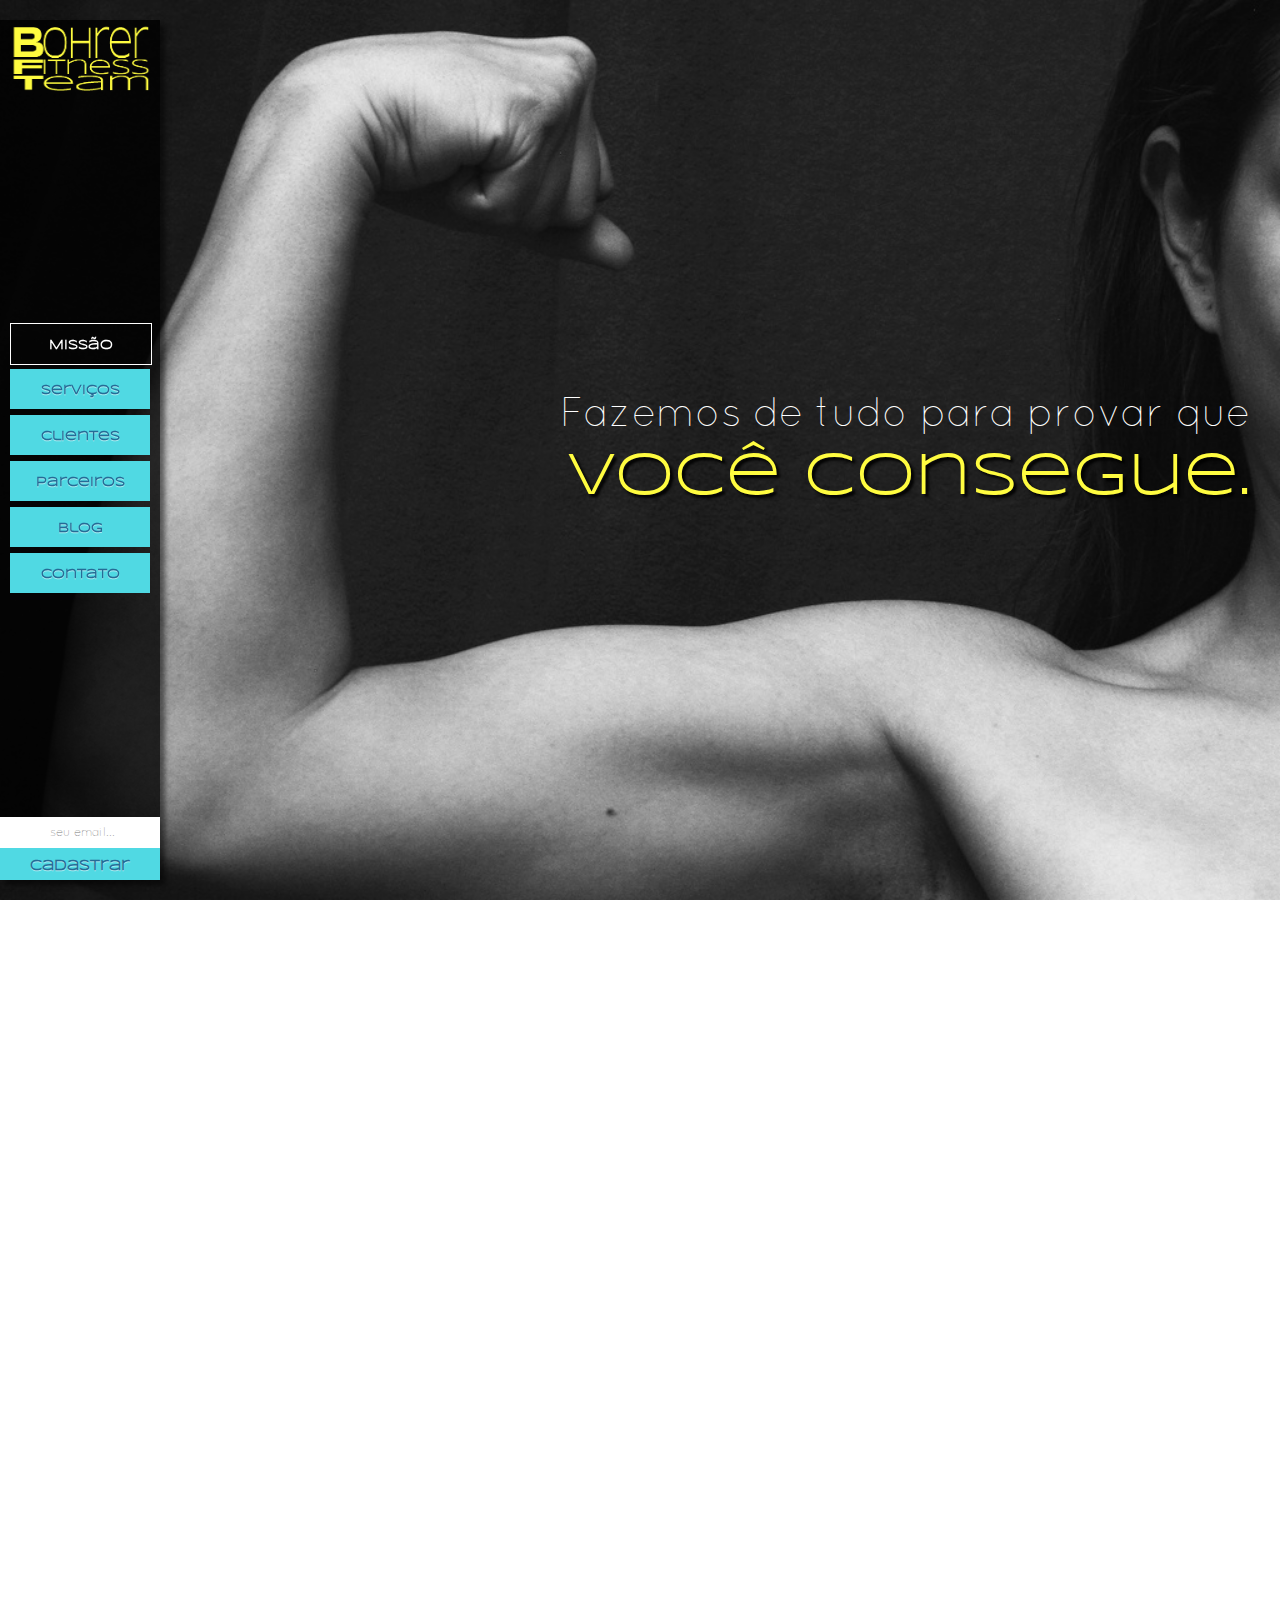
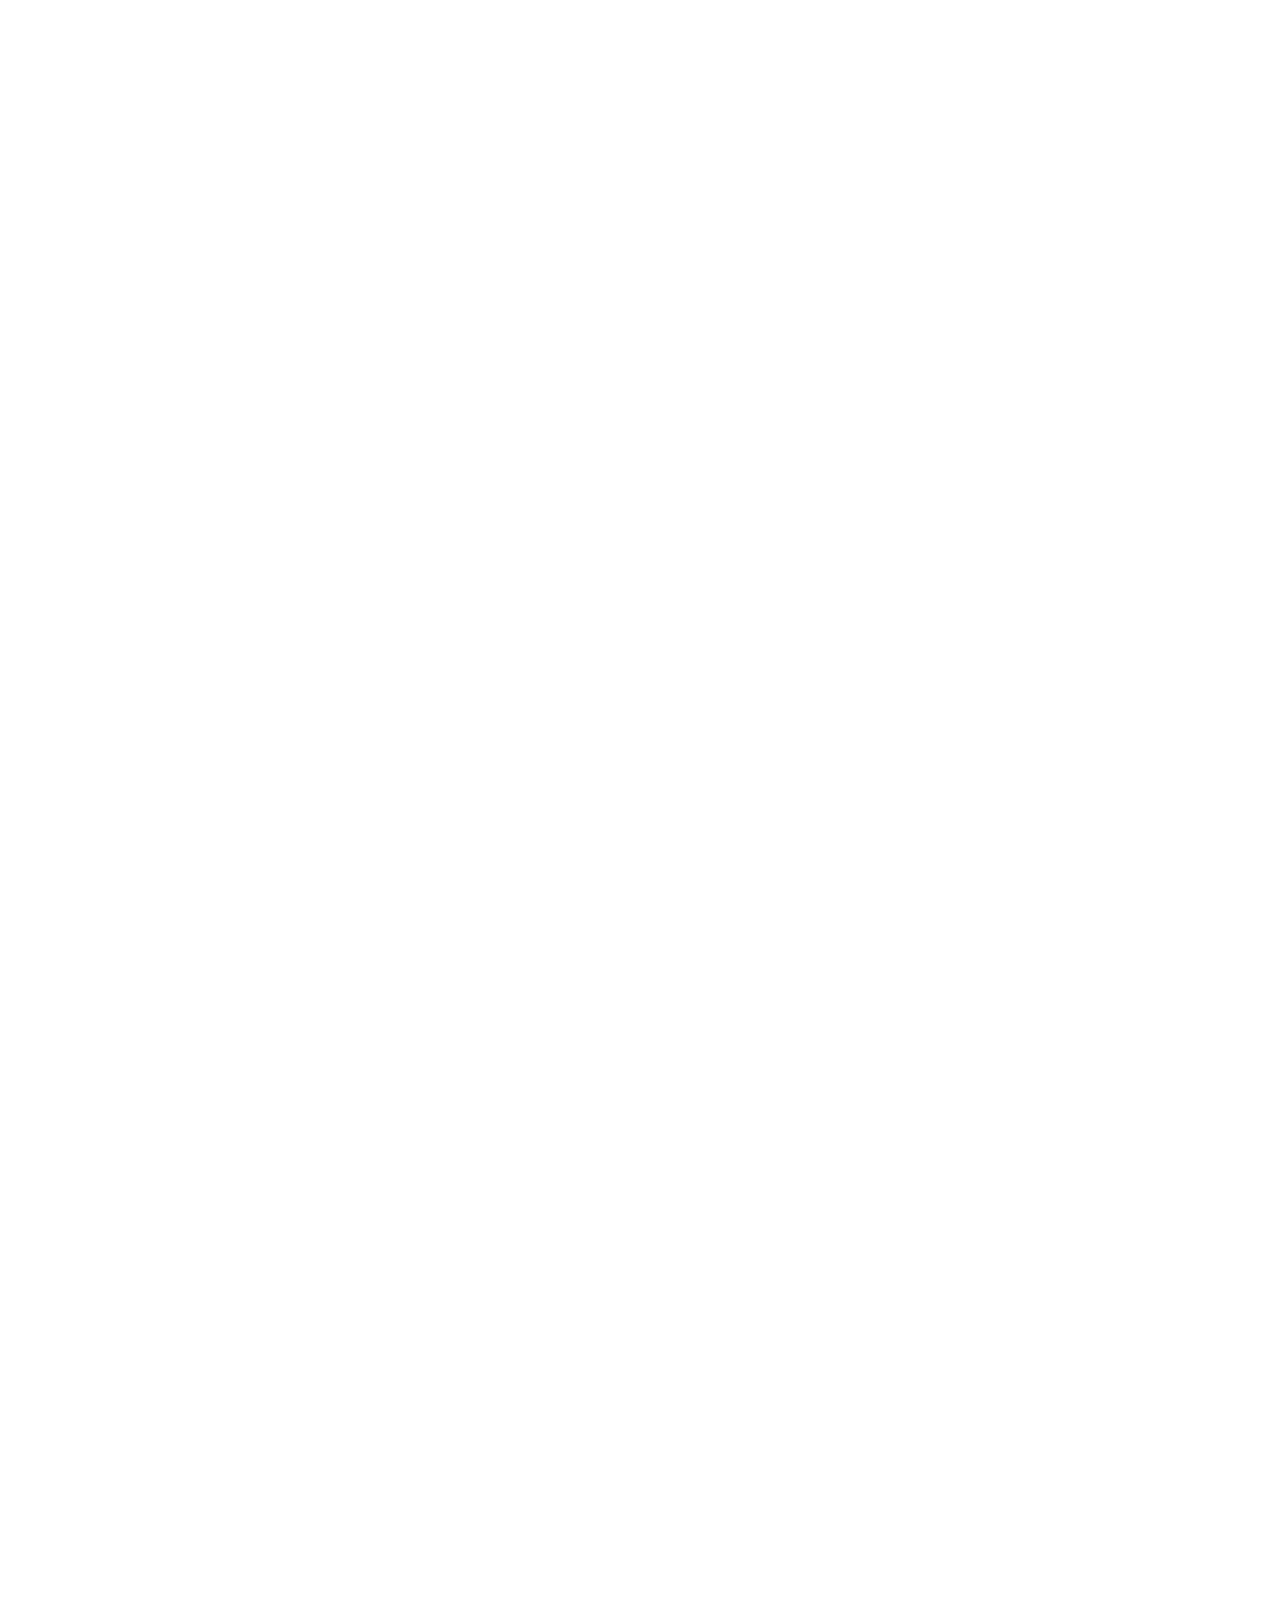
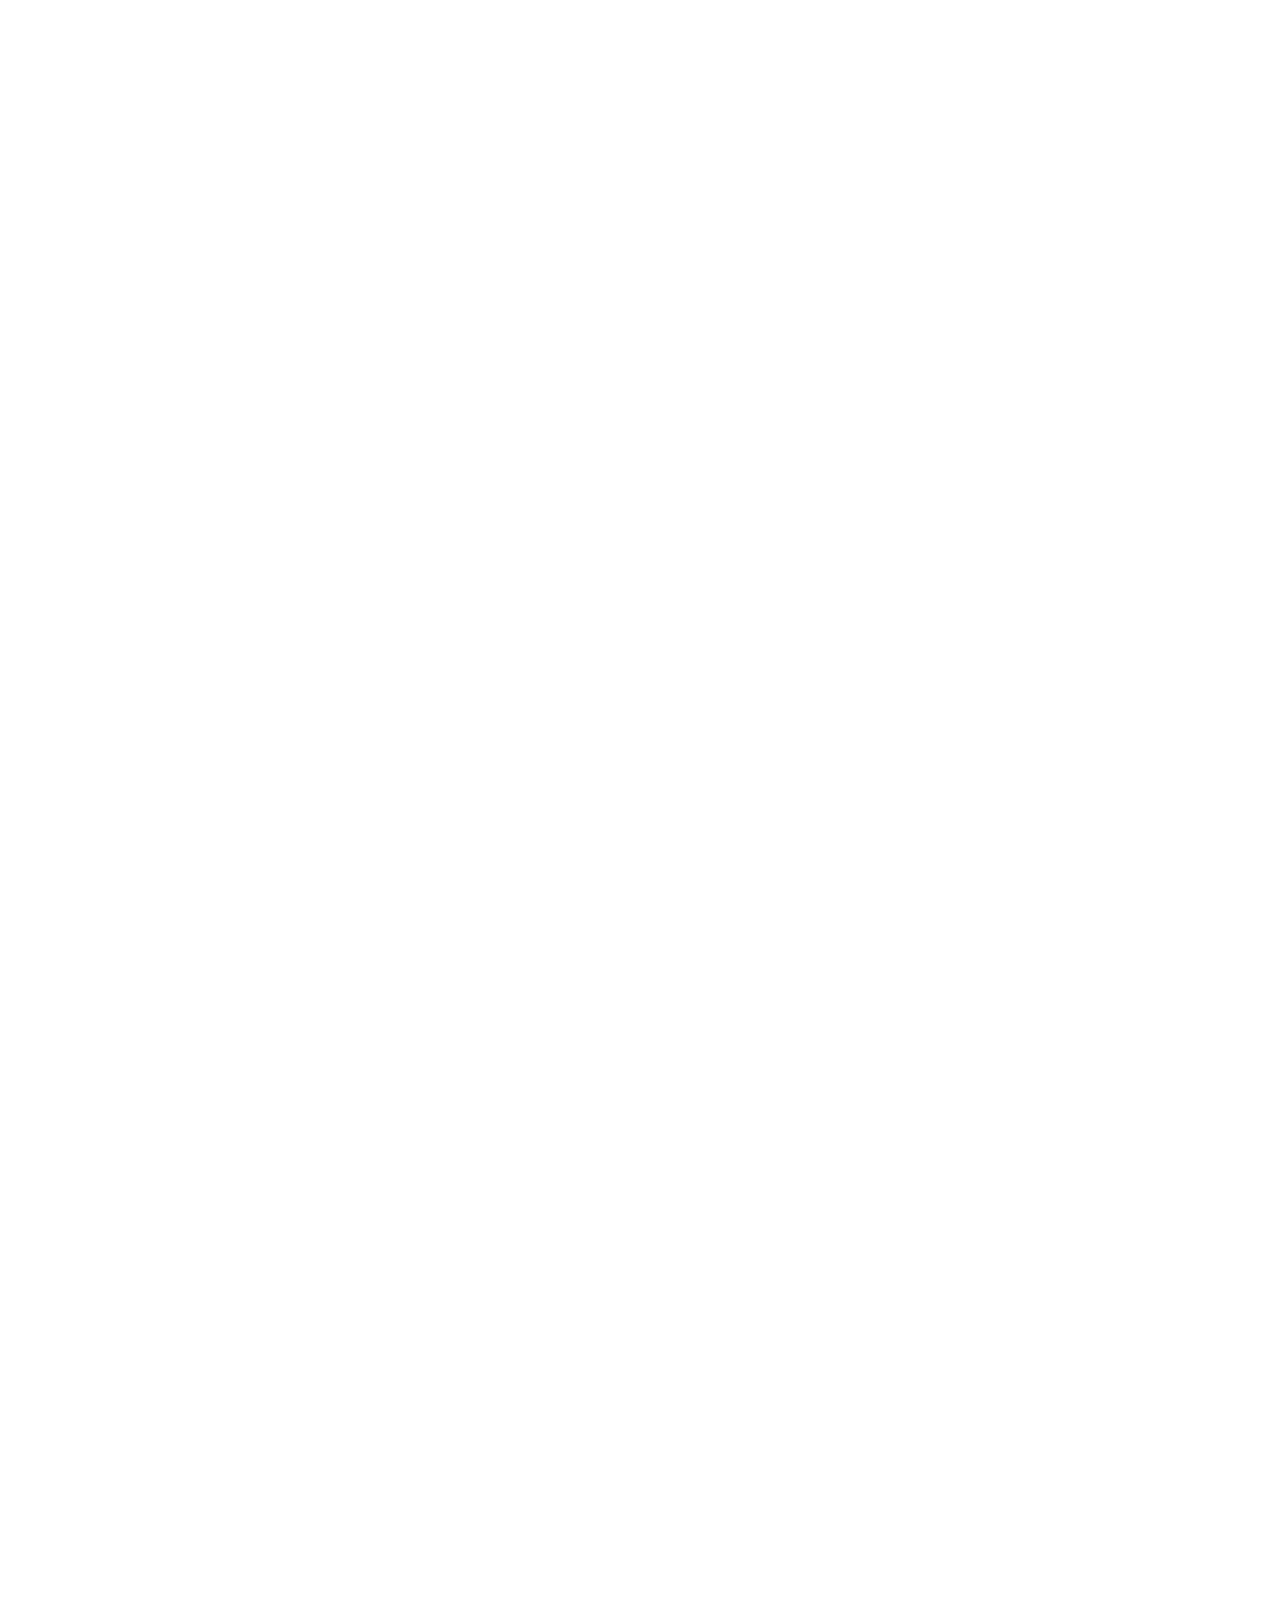
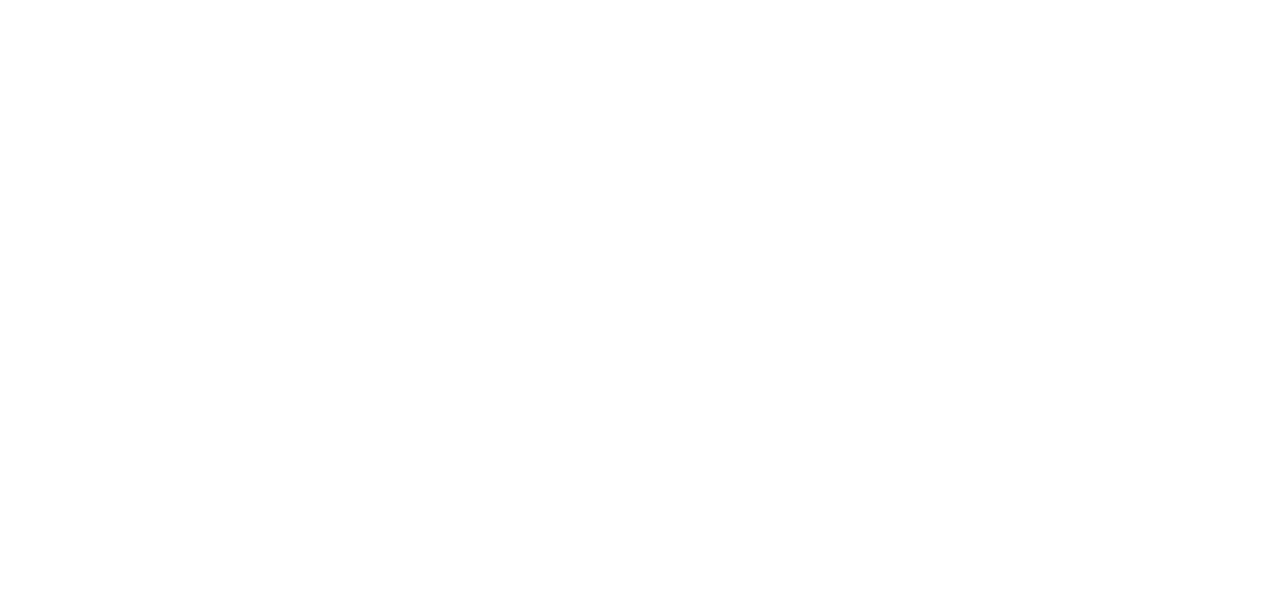
<file: bft/index.html>
<!doctype html>
<html>

<head>
	<meta charset="utf-8">
	<title>Bohrer Fitness Team | Especialistas em resultados para a vida toda</title>
	<meta name="title" content="Bohrer Fitness Team | Especialistas em resultados para a vida toda" />
	<meta name="description" content="Bohrer Fitness Team | Especialistas em resultados para a vida toda" />
	<link rel="shortcut icon" id="favicon" href="favicon.png"> 
	<meta name="author" content="Luis Rodrigues">

	<!-- <link href='http://fonts.googleapis.com/css?family=Syncopate:400,700|Quicksand:300,400' rel='stylesheet' type='text/css'> -->

	<script type="text/javascript" src="http://code.jquery.com/jquery-1.9.1.js"></script>
  <script type="text/javascript" src="../bft/jquery.onepage-scroll.js"></script>
  <link href='../bft/bft.css' rel='stylesheet' type='text/css'>
	<script>
	  $(document).ready(function(){
      $(".main").onepage_scroll({
        sectionContainer: "section"
      });
		});
	</script>
</head>

<body>
  <div class="main">
    <section class="page1">
      <div class="page_container">
        <h2>Fazemos de tudo para provar que</h2>
        <h1><span>você consegue.</span></h1>
        <!-- <div id="footer-home">
          <h2>Receba nosso email semanal e <span>saiba mais:</span></h2>
        </div> -->
	    </div>
    </section>
    <section class="page2">
      <div class="page_container">
        <div class="top_container"><h1>Serviços</h1></div>
        <!-- <div class="left_container">
          <div class="content">
            <h1>Consultoria</h1>
            <ul>
              <li>R$150,00 por mês</li>
              <li>Acompanhamento e revisão de treino semanais (online)</li>
              <li>Avaliação presencial trimestral</li>
              <li>Ideal para quem quer apenas experimentar ou tem horário restrito</li>
            </ul>
            <div class="form-interesse-consultoria"></div>
          </div>
        </div>
        <div class="right_container">
          <div class="content">
            <h1>Personal</h1>
            <ul>
              <li>R$100,00 por hora</li>
              <li>Acompanhamento presencial exclusivo durante os treinos</li>
              <li>Avaliação presencial mensal</li>
              <li>Ideal para quem busca resultados específicos em um prazo mais curto</li>
            </ul>
            <div class="form-interesse-personal"></div>
          </div>
        </div> -->
      </div>
    </section>
    <section class="page3">
      <div class="page_container">
        <h1>Clientes</h1>
      </div>
    </section>
    <section class="page4">
      <div class="page_container">
        <h1>Parceiros</h1>
        <div id="grid-time">
          <div class="unit-time" id="time1"></div>
          <div class="unit-time" id="time2"></div>
          <div class="unit-time" id="time3"></div>
          <div class="unit-time" id="time4"></div>
          <div class="unit-time" id="time5"></div>
          <div class="unit-time" id="time6"></div>
          <div class="unit-time" id="time7"></div>
          <div class="unit-time" id="time8"></div>
        </div>
      </div>
    </section>
    <section class="page5">
      <div class="page_container">
        <h1>Blog</h1>
      </div>
    </section>
    <section class="page6">
      <div class="page_container">
        <h1>Contato</h1>
      </div>
    </section>
  </div>
  <div class="nav">
    <div id="logo"><a href="../bft"><img src="../bft/images/logo_estudo.png" height="75" width="142" alt="logo"/></a></div>
    <div id="form-cadastro">
      <!-- Begin MailChimp Signup Form -->
      <div id="mc_embed_signup">
        <form action="http://brasilidados.us3.list-manage.com/subscribe/post?u=18140a4dc4585625cb37d4191&amp;id=e4b1131863" method="post" id="mc-embedded-subscribe-form" name="mc-embedded-subscribe-form" class="validate" target="_blank" novalidate>
          <input type="email" value="" name="EMAIL" class="email" id="mce-EMAIL" placeholder="seu email..." required>
          <div class="clear"><input type="submit" value="Cadastrar" name="subscribe" id="mc-embedded-subscribe" class="button"></div>
        </form>
      </div>
    </div>
  </div>
</body>
</html>
</file>
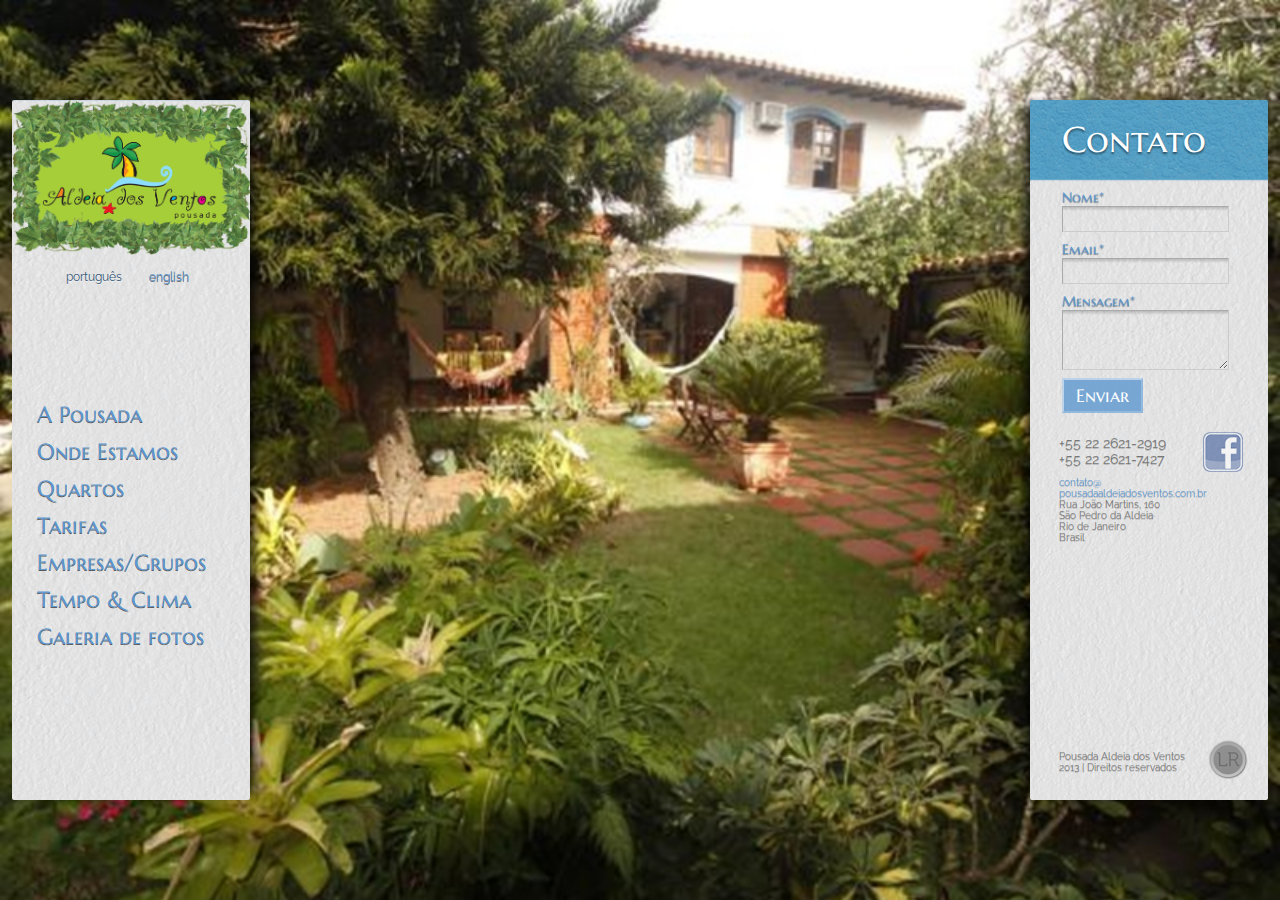
<file: pav/index.html>
<!DOCTYPE html PUBLIC "-//W3C//DTD XHTML 1.0 Transitional//EN" "http://www.w3.org/TR/xhtml1/DTD/xhtml1-transitional.dtd">
<html xmlns="http://www.w3.org/1999/xhtml">
<head>

<meta http-equiv="Content-Type" content="text/html; charset=UTF-8" />
<title>Pousada Aldeia dos Ventos</title>
<meta name="description" content="A melhor opção na Região do Lagos." />
<link rel="icon" type="image/png" href="../pav/favicon.png">

<!--<link rel="stylesheet" type="text/css" href="normalize.css" />-->
<link rel="stylesheet" href="../pav/contact_form/formoid-default.css" type="text/css" />
<link media="all" type="text/css" href="../pav/pav.css" rel="stylesheet" />

<script type="text/javascript" src="../pav/js/jquery-1.8.3.min.js"></script>
<!--<script type="text/javascript" src="js/jquery-1.10.2.js" charset="utf-8"></script>-->
<script type="text/javascript" src="../pav/contact_form/formoid-default.js"></script>
<script type="text/javascript" src="../pav/js/modernizr.custom.86080.js"></script>
<link  href="../pav/fotorama/fotorama.css" rel="stylesheet"> <!-- 3 KB -->
<script src="../pav/fotorama/fotorama.js"></script> <!-- 13 KB -->
<script type="text/javascript" src="../pav/js/pav.js"></script>

<link href='http://fonts.googleapis.com/css?family=Raleway:300' rel='stylesheet' type='text/css'>
<link href='http://fonts.googleapis.com/css?family=Marcellus+SC' rel='stylesheet' type='text/css'>
</head>

<body>

<div id="fecha-galeria">fechar galeria e voltar</div>

<!-- Galeria: TODAS -->
<div class="fotorama" id="galeria-todas" data-auto="false" data-nav="thumbs" data-height="100%" data-fit="cover" style="display:none;">
    <img src="../pav/images/saopedro1.jpg" data-caption="São Pedro #1">
    <img src="../pav/images/saopedro2.jpg" data-caption="São Pedro #2">
    <img src="../pav/images/saopedro3.jpg" data-caption="São Pedro #3">
    <img src="../pav/images/saopedro4.jpg" data-caption="São Pedro #4">
    <img src="../pav/images/saopedro5.jpg" data-caption="São Pedro #5">
    <img src="../pav/images/saopedro6.jpg" data-caption="São Pedro #6">
    <img src="../pav/images/pousada1.jpeg" data-caption="Pousada Aldeia dos Ventos #1">
    <img src="../pav/images/pousada2.jpeg" data-caption="Pousada Aldeia dos Ventos #2">
    <img src="../pav/images/pousada3.jpeg" data-caption="Pousada Aldeia dos Ventos #3">
    <img src="../pav/images/pousada4.jpeg" data-caption="Pousada Aldeia dos Ventos #4">
    <img src="../pav/images/pousada5.jpeg" data-caption="Pousada Aldeia dos Ventos #5">
    <img src="../pav/images/pousada6.jpeg" data-caption="Pousada Aldeia dos Ventos #6">
    <img src="../pav/images/pousada7.jpeg" data-caption="Pousada Aldeia dos Ventos #7">
    <img src="../pav/images/quarto1.jpeg" data-caption="Nossos Quartos #1">
    <img src="../pav/images/quarto2.jpeg" data-caption="Nossos Quartos #2">
    <img src="../pav/images/quarto3.jpeg" data-caption="Nossos Quartos #3">
    <img src="../pav/images/quarto4.jpeg" data-caption="Nossos Quartos #4">
    <img src="../pav/images/quarto5.jpeg" data-caption="Nossos Quartos #5">
</div>

<!-- Fundo: TODAS -->
<!-- <div class="fotorama"id="galeria-fundo" data-auto="false" data-loop="true" data-nav="none" data-height="100%" data-fit="cover" data-autoplay="true" data-transition="crossfade" data-arrows="false">
    <img src="../pav/images/saopedro1.jpg">
    <img src="../pav/images/pousada2.jpeg">
    <img src="../pav/images/saopedro2.jpg">
    <img src="../pav/images/quarto1.jpeg">
    <img src="../pav/images/saopedro3.jpg">
    <img src="../pav/images/pousada6.jpeg">
    <img src="../pav/images/saopedro4.jpg">
    <img src="../pav/images/quarto4.jpeg">
    <img src="../pav/images/saopedro5.jpg">
    <img src="../pav/images/pousada7.jpeg">
    <img src="../pav/images/saopedro6.jpg">
    <img src="../pav/images/quarto2.jpeg">
</div> -->

<div class="foto-fundo active" id="fundo-inicio"></div>
<div class="foto-fundo" id="info-pousada"></div>
<div class="foto-fundo" id="info-local"></div>
<div class="foto-fundo" id="info-quartos"></div>
<div class="foto-fundo" id="info-tarifas"></div>
<div class="foto-fundo" id="info-corporativos"></div>
<div class="foto-fundo" id="info-previsao"></div>

<div id="principal">
    <div class="conteudo" id="info-pousada">
    	<h1>A Aldeia dos Ventos</h1><br/>
        <p>Requinte, paz e tranquilidade fazem da Pousada Aldeia dos Ventos uma magnífica opção para quem quer conhecer a Região dos Lagos. Situada no Centro de São Pedro da Aldeia, a pousada sempre oferece uma estadia prazerosa aos seus hóspedes.</p>
		<p>A Pousada tornou-se um ponto estratégico para quem quer conhecer os principais pontos turísticos da Região dos Lagos. Sua localidade fica a poucos quilômetros das cidades de Cabo Frio, Búzios e Arraial do Cabo.</p>
		<p>A Pousada é uma casa em estilo colonial, localizada no centro histórico de São Pedro da Aldeia. São 13 confortáveis suítes equipadas com TV, ar condicionado, frigobar e WI-FI. O café da manhã é um prazer à parte, deliciosos quitutes fazem desse momento uma hora especial.</p>
    </div>
    <div class="conteudo" id="info-local">
    	<h1>Onde Estamos</h1><br/>
        <p>Localizada no centro da Região dos Lagos do Rio de Janeiro, a Pousada Aldeia dos Ventos fica no centro de uma das regiões de veraneio mais belas do Brasil.</p>
        <p>Além de São Pedro da Aldeia e das belezas da lagoa de Araruama, você também poderá curtir Arraial do Cabo, Cabo Frio e Búzios, tudo a menos de 30 minutos de distância!</p>
        <p>Antes de sair de casa, recomendamos <a href="https://maps.google.com/maps?f=q&source=s_q&hl=pt-br&geocode=&q=Pousada+Aldeia+Dos+Ventos&aq=&sll=-22.835601,-42.101111&sspn=0.011628,0.014505&vpsrc=0&doflg=ptk&ie=UTF8&hq=Pousada+Aldeia+Dos+Ventos&hnear=&t=m&z=16&ei=17dqUvj1F4T9xAHfpoDYCQ&pw=2" target="_blank">imprimir o mapa</a>.</p><br/>
        <iframe id="map_canvas" frameborder="0" scrolling="no" marginheight="0" marginwidth="0" src="http://maps.google.com/maps?f=q&source=s_q&hl=pt-br&geocode=&q=Pousada%2BAldeia%2BDos%2BVentos%2C%2BR.%2BJo%C3%A3o%2BMartins%2C%2B160%2C%2BS%C3%A3o%2BPedro%2Bda%2B&ie=UTF8&z=10&t=s&iwloc=near&output=embed"></iframe>
    </div>
    <div class="conteudo" id="info-quartos">
    	<h1>Nossos Quartos</h1><br/>
        <p>Descrição dos quartos.</p>
    </div>
    <div class="conteudo" id="info-tarifas">
    	<h1>Nossas Tarifas</h1><br/>
        <h3>Tarifas Promocionais<br/><span>qualquer dia, exceto feriados</span></h3>
        <table>
        	<tr><td width="33%">Casal</td><td width="33%">1 Diária</td><td width="33%">R$130,00</td></tr>
        	<tr><td width="33%">Solteiro</td><td width="33%">1 Diária</td><td width="33%">R$100,00</td></tr>
        </table>
        <h3>Tarifas em Feriados<br/><span>qualquer feriado, exceto Ano Novo e Carnaval</span></h3>
        <table>
        	<tr><td width="33%">Casal</td><td width="33%">3 Diárias</td><td width="33%">R$660,00</td></tr>
        	<tr><td width="33%">Casal</td><td width="33%">4 Diárias</td><td width="33%">R$800,00</td></tr>
        </table>
        <h3>Tarifas Infantis</h3>
        <table>
        	<tr><td width="50%">Até 6 anos</td><td width="50%">Não paga!</td></tr>
        	<tr><td width="50%">De 7 a 10 anos</td><td width="50%">Paga apenas 25% do valor</td></tr>
        </table>
        <h3>Reservas</h3>
        <p style="margin:0;">As reservas só serão feitas após a confirmação do pagamento de 50% do valor. Não haverá devolução do depósito em caso de desistência.</p>
    </div>
    <div class="conteudo" id="info-corporativos">
    	<h1>Empresas & Grupos</h1><br/>
        <p>Oferecemos preços diferenciados para empresas e grupos, dependendo do período de estadia e do número de hóspedes.</p>
        <p>Para empresas, trabalhamos com faturamento com prazo de 20 dias para pagamento. Para isso, é necessário apenas o cadastro da empresa.</p>
        <p>Entre em contato para saber mais.</p>
    </div>
    <div class="conteudo" id="info-previsao">
    	<h1>Tempo & Clima</h1><br/>
        <div id="previsao-container">
            <div class="previsao-unidade"><p>São Pedro da Aldeia</p>
            <!-- Widget Previs&atilde;o de Tempo CPTEC/INPE --><iframe allowtransparency="true" marginwidth="0" marginheight="0" hspace="0" vspace="0" frameborder="0" scrolling="no" src="http://www.cptec.inpe.br/widget/widget.php?p=5025&w=h&c=909090&f=ffffff" height="200px" width="215px"></iframe><noscript>Previs&atilde;o de <a href="http://www.cptec.inpe.br/cidades/tempo/5025">São Pedro da Aldeia/RJ</a> oferecido por <a href="http://www.cptec.inpe.br">CPTEC/INPE</a></noscript><!-- Widget Previs&atilde;o de Tempo CPTEC/INPE -->
            </div>
            <div class="previsao-unidade"><p>Cabo Frio</p>
            <!-- Widget Previs&atilde;o de Tempo CPTEC/INPE --><iframe allowtransparency="true" marginwidth="0" marginheight="0" hspace="0" vspace="0" frameborder="0" scrolling="no" src="http://www.cptec.inpe.br/widget/widget.php?p=1059&w=h&c=767676&f=ffffff" height="200px" width="215px"></iframe><noscript>Previs&atilde;o de <a href="http://www.cptec.inpe.br/cidades/tempo/1059">Cabo Frio/RJ</a> oferecido por <a href="http://www.cptec.inpe.br">CPTEC/INPE</a></noscript><!-- Widget Previs&atilde;o de Tempo CPTEC/INPE -->
            </div>
            <div class="previsao-unidade"><p>Buzios</p>
            <!-- Widget Previs&atilde;o de Tempo CPTEC/INPE --><iframe allowtransparency="true" marginwidth="0" marginheight="0" hspace="0" vspace="0" frameborder="0" scrolling="no" src="http://www.cptec.inpe.br/widget/widget.php?p=628&w=h&c=767676&f=ffffff" height="200px" width="215px"></iframe><noscript>Previs&atilde;o de <a href="http://www.cptec.inpe.br/cidades/tempo/628">Armação dos Búzios/RJ</a> oferecido por <a href="http://www.cptec.inpe.br">CPTEC/INPE</a></noscript><!-- Widget Previs&atilde;o de Tempo CPTEC/INPE -->
            </div>
            <div class="previsao-unidade"><p>Arraial do Cabo</p>
            <!-- Widget Previs&atilde;o de Tempo CPTEC/INPE --><iframe allowtransparency="true" marginwidth="0" marginheight="0" hspace="0" vspace="0" frameborder="0" scrolling="no" src="http://www.cptec.inpe.br/widget/widget.php?p=634&w=h&c=767676&f=ffffff" height="200px" width="215px"></iframe><noscript>Previs&atilde;o de <a href="http://www.cptec.inpe.br/cidades/tempo/634">Arraial do Cabo/RJ</a> oferecido por <a href="http://www.cptec.inpe.br">CPTEC/INPE</a></noscript><!-- Widget Previs&atilde;o de Tempo CPTEC/INPE -->
            </div>
        </div>        
    </div>
    <div class="conteudo" id="info-galeria">
    </div>
    
    
    
    
    <div id="nav">
        <div id="logo"><a href="../pav"><img src="../pav/img/logo_pav+hera.png" alt="logo" height="155" width="238" /></a></div>
        <div id="lingua">
            <ul>
                <li class="active">português</li>
                <li class="inactive">english</li>
            </ul>
        </div>
        <div id="menu">
            <ul>
                <li id="info-pousada" class="inactive">A Pousada</li>
                <li id="info-local" class="inactive">Onde Estamos</li>
                <li id="info-quartos" class="inactive">Quartos</li>
                <li id="info-tarifas" class="inactive">Tarifas</li>
                <li id="info-corporativos" class="inactive">Empresas/Grupos</li>
                <li id="info-previsao" class="inactive">Tempo & Clima</li>
                <li id="info-galeria" class="inactive">Galeria de fotos</li>
            </ul>
        </div>
    </div>
    <div id="contatos">
        <div id="form-contato">
			<form class="formoid-default" style="font-size:14px;color:#FFF;" method="post" action="../contact_form/formoid.php">
                <div class="element-text" ><h2 class="title">Contato</h2></div>
                <div class="element-input" ><label class="title">Nome<span class="required">*</span></label><input type="text" name="input2" required/></div>
                <div class="element-email" ><label class="title">Email<span class="required">*</span></label><input type="email" name="email" value="" required/></div>
                <div class="element-textarea" ><label class="title">Mensagem<span class="required">*</span></label><textarea name="textarea" cols="20" rows="3" required></textarea></div>
                <div class="element-submit" ><input type="submit" value="Enviar"/></div>
            </form>
		</div>
        <div id="info-contato">
            <p>+55 22 2621-2919<br/>
            +55 22 2621-7427</p>
            <p style="font-size: 10px;"><a href="mailto:contato@pousadaaldeiadosventos.com.br?Subject=Contato%20pelo%20website" target="_top">contato@<br/>pousadaaldeiadosventos.com.br</a><br/>
            Rua João Martins, 160<br/>
            São Pedro da Aldeia<br/>
            Rio de Janeiro<br/>
            Brasil</p>
        </div>
        <div id="copyright">Pousada Aldeia dos Ventos<br>2013 | Direitos reservados</div>
        <a href="http://luisrodrigues.com.br" target="_blank"><div id="creditos"></div></a>
        <a href="https://www.facebook.com/PousadaAldeiaDosVentos" target="_blank"><div id="facebook"></div></a>
        <!--<div id="copyright"></div>-->
    </div>
</div>

<script type="text/javascript" charset="utf-8">
	$("#form-contato").load("contact_form/Formoid.formoid.html");
</script>

</body>
</html>
</file>
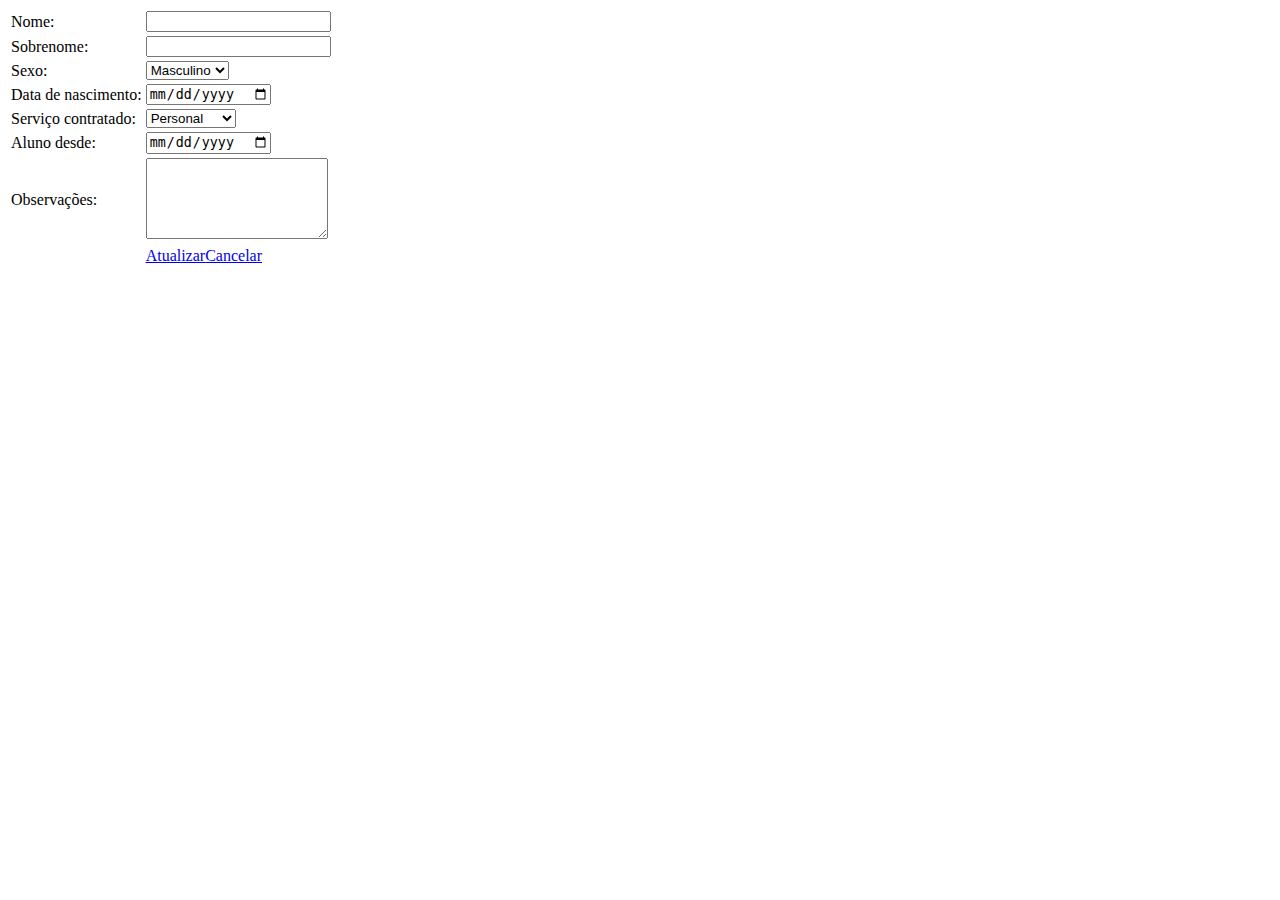
<file: bft/alunos/dados.html>
<!DOCTYPE html>
<html>
	<div id="editDados">
		<table id="editDados-form"> 
			<tr><td>Nome:</td><td><input type="text" name="nome" id="nome"/></td></tr> 
			<tr><td>Sobrenome:</td><td><input type="text" name="sobrenome" id="sobrenome"/></td></tr> 
			<tr><td>Sexo:</td><td><select name="sexo" id="sexo">
				<option value="masculino">Masculino</option>
				<option value="feminino">Feminino</option></select></td></tr>
			<tr><td>Data de nascimento:</td><td><input type="date" value="" name="nascimento" id="nascimento"/></td></tr>
			<tr><td>Serviço contratado:</td><td><select name="servico" id="servico">
				<option value="personal">Personal</option>
				<option value="consultoria">Consultoria</option></select></td></tr>
			<tr><td>Aluno desde:</td><td><input type="date" value="" name="desde" id="desde"/></td></tr>
			<tr><td>Observações:</td><td><textarea rows="5" name="obs" id="obs"></textarea></td></tr> 
			<tr><td>&nbsp;</td><td><a href="#update-contact" id="update-contact-btn">Atualizar</a><a href="#cancel" id="cancel-btn">Cancelar</a></td></tr> 
		</table> 
	</div>
</html>
</file>
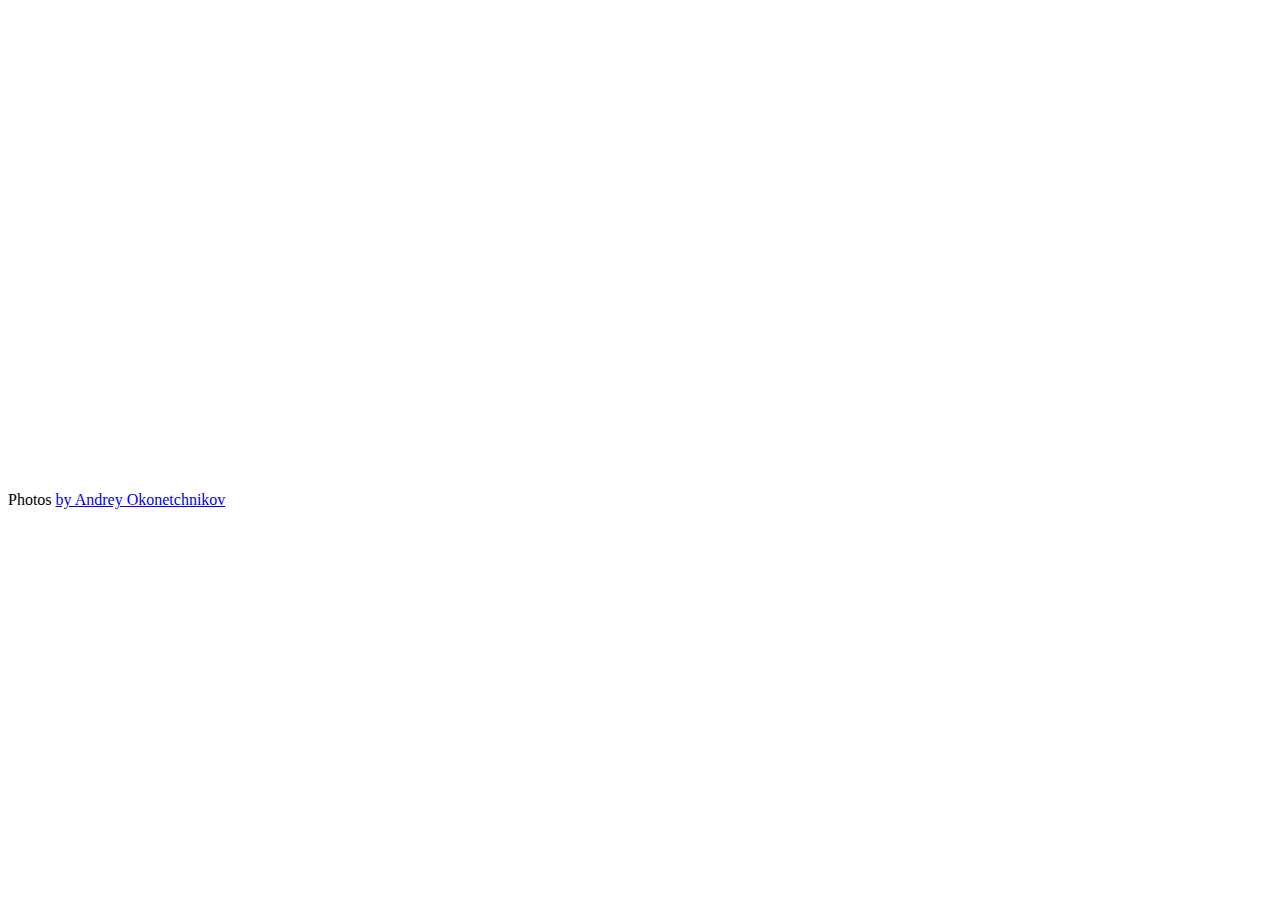
<file: pav/fotorama/example.html>
<!DOCTYPE html>
<html>
<head>
  <title>Basic fotorama</title>
  <meta charset="utf-8">
  <meta name="viewport" content="width=device-width">

  <!-- jQuery -->
  <script src="http://code.jquery.com/jquery-1.10.2.min.js"></script>

  <!-- Fotorama -->
  <link href="fotorama.css" rel="stylesheet">
  <script src="fotorama.js"></script>

  <!-- Just don’t want to repeat this prefix in every img[src] -->
  <base href="http://fotorama.s3.amazonaws.com/i/okonechnikov/">
</head>

<body>

<!-- Fotorama -->
<div class="fotorama" data-width="700" data-ratio="700/467" data-max-width="100%">
  <img src="1-lo.jpg">
  <img src="2-lo.jpg">
  <img src="9-lo.jpg">
  <img src="6-lo.jpg">
  <img src="5-lo.jpg">
</div>

<!-- © -->
<p>Photos <a href="http://okonet.ru/">by Andrey Okonetchnikov</a></p>
</body>
</html>
</file>
<file: bft/bft.css>
@font-face {
  font-family: Syncopate;
  src:  url('../bft/fonts/Syncopate400.ttf'),
        url('../btf/fonts/Syncopate700.ttf');
}

@font-face {
  font-family: Quicksand;
  src:  url('../bft/fonts/Quicksand300.ttf'),
        url('../bft/fonts/Quicksand400.ttf'),
        url('../btf/fonts/Quicksand700.ttf');
}


body, html {
  margin: 0;
  padding: 0;
  overflow: hidden;
  -webkit-transition: opacity 400ms;
  -moz-transition: opacity 400ms;
  transition: opacity 400ms;
  min-width: 920px;
  min-height: 500px;
}

html {
  height: 100%;
}
body {
  padding: 0;
  text-align: center;
  font-family: 'Quicksand', sans-serif;
  font-weight: 400;
  position: relative;
  margin: 0;
  height: 100%;
  -webkit-font-smoothing: antialiased;
}

.wrapper {
  height: 100% !important;
  height: 100%;
  margin: 0 auto; 
  overflow: hidden;
}

a {
  text-decoration: none;
  color: white;
}

header {
  position: relative;
  z-index: 10;
}

h1, h2 {
  display: block;
  width: 100%;
  margin: 0;
  padding: 0;
  font-weight: 400;
}

h1 {
  font-family: 'Syncopate', sans-serif;
  width: 100%;
  font-size: 92px;
  line-height: 90px;
  color: #50D9E3;
  text-shadow: 3px 3px 3px rgba(0,0,0,1);
}

h1 span {
  color: #FFFC40;
  font-size: 60px;
  line-height: ;
}

.content h1 {
  font-size: 32px;
  font-weight: 700;
  color: #FFFC40;
  padding-top: 10px;
}

h2 {
  color: #FFF;
  font-size: 40px;
  font-weight: 300;
  width: 100%;
  line-height: 24px;
}

.nav #logo {
  position: absolute;
  top: 0; left: 0;
  width: 100%;
  height: 75px;
  padding: 0;
}

.main {
  float: left;
  margin: 0 auto;
}
.main section.page1 .page_container {
  text-align: right;
  position: absolute;
  left: 0;
  top: 0;
  bottom: 0;
  right: 10px;
  margin: auto;
  margin-right: 20px;
  height: 100px;
  width: 100%;
  z-index: 3;
}
.main section .page_container {
  position: absolute;
  left: 180px;
  top: 20px;
  bottom: 20px;
  right: 20px;
  height: auto;
  width: auto;
  z-index: 3;
}

.main section .page_container .top_container {
  position: absolute;
  height:100px;
  width: 100%;
  text-align: left;
  /*background-color: rgba(0,0,0,.3);*/
}

.main section .page_container .left_container {
  position: absolute;
  height:100%;
  left:0;
  width: 49%;
  text-align: center;
  /*background-color: rgba(0,0,0,.3);*/
}
.main section .page_container .right_container {
  position: absolute;
  height:100%;
  right:0;
  width: 49%;
  text-align: center;
  /*background-color: rgba(0,0,0,.3);*/
}

.left_container .content, .right_container .content {
  position: absolute;
  display: block;
  top: 100px; bottom: 0;
  left: 0; right: 0;
  padding: 0 20px;
  width: auto;
  height: auto;
  background-color: rgba(0,0,0,.6);
  color: #FFF;
  font-weight: 400;
  border-radius: 5px;
  -webkit-border-radius: 5px;
  -moz-border-radius: 5px;
  overflow: auto;
}

.content ul {
  list-style: none;
  font-size: 1.2em;
  font-weight: 400;
  margin-left: 0;
  padding-left: 0;
  text-align: left;
}

.content ul li:before {
  color: #FFFC40;
  content: "★  ";
}

.form-interesse-consultoria, .form-interesse-personal {
  position: absolute;
  left: 0; right: 0; bottom: 0;
  padding: 10px 20px 0 20px;
  margin: 0 10px 10px 10px;
  width: auto;
  height: 90px;
  background-color: rgba(255,255,255,.7);
  border-radius: 5px;
  -webkit-border-radius: 5px;
  -moz-border-radius: 5px;
  overflow: auto;
}

#grid-time {
  position: absolute;
  padding: 0;
  margin: 0;
  top: 100px;
  left: 0; right: 0; bottom: 0;
  width: auto;
  height: auto;
  text-align: center;
}

#grid-time .unit-time {
  display: inline;
  float: left;
  height: 50%;
  width: 25%;
  background-size: cover;
}

#time1 {background-image: url(../bft/images/time1.png);}
#time2 {background-image: url(../bft/images/time2.png);}
#time3 {background-image: url(../bft/images/time3.png);}
#time4 {background-image: url(../bft/images/time4.png);}
#time5 {background-image: url(../bft/images/time5.png);}
#time6 {background-image: url(../bft/images/time6.png);}
#time7 {background-image: url(../bft/images/time7.png);}
#time8 {background-image: url(../bft/images/time8.png);}

.main section  {
  overflow: hidden;
  background-size: cover;
  text-align: left;
}

.main section.page1 {
  background-image: url(../bft/images/muque.jpg);
}
.main section.page2 {
  background-image: url(../bft/images/forca-fem.jpg);
}
.main section.page3 {
  background-image: url(../bft/images/corrida.jpg);
}
.main section.page4 {
  background-image: url(../bft/images/forca-mas.jpg);
}
.main section.page5 {
  background-image: url(../bft/images/suando.jpg);
}
.main section.page6 {
  background-image: url(../bft/images/fita.jpg);
}

.onepage-wrapper {
  display: block;
  position: static;
  padding: 0;
  width: 100%;
  height: 100%;
}

.onepage-wrapper {
  width: 100%;
  height: 100%;
  display: block;
  position: relative;
  padding: 0;
  -webkit-transform-style: preserve-3d;
}

.onepage-wrapper section {
  width: 100%;
  height: 100%;
}

ul.onepage-pagination {
  position: absolute;
  left: 0; top: 0; bottom: 0; right: 0;
  height: 300px;
  width: 140px;
  padding: 0 10px;
  margin: auto 0;
  z-index: 5;
  list-style: none;
  text-align: center;
}
.onepage-pagination li {
  padding: 23px 0;
  font-family: 'Syncopate', sans-serif;
  font-size: .8em;
  font-weight: 700;
  width: 160px;
  height: auto;
  text-align: left;
}
.onepage-pagination li a{
  width: 140px;
  display: inline-block;
  position: absolute;
  padding-top: 15px;
  height: 25px;
  background-color: #50D9E3; 
  color: #266B96; 
  text-shadow: 0 1px 0 rgba(255,255,255,.5);
  /*border-radius: 5px;
  -webkit-border-radius: 5px;
  -moz-border-radius: 5px;*/
  text-align: center;
}

.onepage-pagination li a:hover {
  background-color: #5AF4FF;
}

.onepage-pagination li a.active{
  background: none;
  color: #FFF;
  border: 1px solid #FFF;
  text-shadow: none;
}

.nav{
  position: absolute;
  left: 0;
  top: 20px;
  bottom: 20px;
  height: auto;
  width: 160px;
  z-index: 3;
  text-align: center;
  background-color: rgba(0,0,0,.8);
  /*border-radius: 0 5px 5px 0;
  -webkit-border-radius: 0 5px 5px 0;
  -moz-border-radius: 0 5px 5px 0;*/
  box-shadow: 5px 5px 5px rgba(0,0,0,.5);
  /*min-height: 500px;*/
}

.nav #form-cadastro {
  position: absolute;  
  bottom: 0;
  width: 160px;
  height: auto;
  text-align: center;
  padding: 0;
}

#mc_embed_signup {
  background: none;
  font-weight: 100;
  clear:left;  
  width:100%;
}

/* MailChimp Form Embed Code - Slim - 08/17/2011 */
#mc_embed_signup form {display:block; position:relative; text-align:center; padding:0}
#mc_embed_signup h2 {font-weight:bold; padding:0; margin:15px 0; font-size:1.4em;}
#mc_embed_signup input {border:none; -webkit-appearance:none;}
#mc_embed_signup input[type=checkbox]{-webkit-appearance:checkbox;}
#mc_embed_signup input[type=radio]{-webkit-appearance:radio;}
#mc_embed_signup input:focus {border-color:#333;}
#mc_embed_signup .button {
  clear:both; 
  border: 0 none; 
  /*border-radius: 0 0 5px 0;*/
  background-color: #50D9E3; 
  color: #266B96; 
  text-shadow: 0 1px 0 rgba(255,255,255,.5);
  cursor: pointer; 
  display: inline-block; 
  height: 32px; 
  line-height: 32px; 
  margin: 0; padding:0; 
  text-align: center; 
  text-decoration: none; 
  vertical-align: top;
  white-space: nowrap; 
  width: 160px;}
#mc_embed_signup .button:hover {background-color:#5AF4FF;}
#mc_embed_signup .small-meta {font-size: 11px;}
#mc_embed_signup .nowrap {white-space:nowrap;}     
#mc_embed_signup .clear {clear:none; display:inline;}
#mc_embed_signup label {display:none; font-size:16px; padding-bottom:10px; font-weight:bold;}
#mc_embed_signup input.email {display:block;
  font-family: 'Quicksand', sans-serif;
  font-size: 12px;
  font-weight: 100; 
  padding:8px 0; 
  margin:0; 
  left:0;
  text-indent:5px; 
  text-align:center; 
  width:160px; 
  border-radius: 0;}
#mc_embed_signup input.button {
  display:block; 
  width:160px; 
  margin:0;
  padding-top: 2px;
  font-family: 'Syncopate', sans-serif;
  font-size:14px; 
  font-weight: 700;
}
#mc_embed_signup div#mce-responses {float:left; top:-1.4em; padding:0em .5em 0em .5em; overflow:hidden; width:90%;margin: 0 5%; clear: both;}
#mc_embed_signup div.response {margin:1em 0; padding:1em .5em .5em 0; font-weight:bold; float:left; top:-1.5em; z-index:1; width:80%;}
#mc_embed_signup #mce-error-response {display:none;}
#mc_embed_signup #mce-success-response {color:#529214; display:none;}
#mc_embed_signup label.error {display:block; float:none; width:auto; margin-left:1.05em; text-align:left; padding:.5em 0;}
</file>
<file: pav/contact_form/formoid-default.css>
/* default */
.formoid-default{
	margin:0 auto;
}
.formoid-default>div{
	margin: 8px;
}
.formoid-default .error-field .required{
	color:#FF9999;
}
.formoid-default .error-field input,
.formoid-default .error-field textarea{
	/*border-color:#D893A1;*/
	/*background-color: #FBE6F2;*/
}
.formoid-default label.error{
  position: absolute;
  font-size:0.9em;
}
.formoid-default .error,
.formoid-default .error #recaptcha_widget_div{
  padding: 3px 14px;
  margin: 0 8px;
  text-shadow: 0 1px 0 rgba(255, 255, 255, 0.5);
  background-color: #fcf8e3;
  border: 1px solid #fbeed5;
  -webkit-border-radius: 4px;
     -moz-border-radius: 4px;
          border-radius: 4px;

  color: #b94a48;
  background-color: #f2dede;
  border-color: #eed3d7;
  color: #c09853;
}
.formoid-default .error h4 {
  color: #b94a48;
  margin: 0;
}

.formoid-default .error .close {
  position: relative;
  top: -2px;
  right: -21px;
  line-height: 20px;
}

.formoid-default .column{
	float:left;
}

.frmd{
	display:none;
}
.clearfix {
  *zoom: 1;
}
.clearfix:before,
.clearfix:after {
  display: table;
  line-height: 0;
  content: "";
}.formoid-default{
	-webkit-border-radius: 4px;	
	   -moz-border-radius: 4px;	
			border-radius: 4px;	
}
.formoid-default,
.formoid-default div.selector,
.formoid-default  select,
.formoid-default input[type=button],
.formoid-default .btn,
.formoid-default input[type=submit] {
	color: #666;
	padding: 5px;
}
.formoid-default h2 {
	padding: 7px 0 20px 0;
	margin: 0;
	line-height: 40px;
	font-size: 36px;
	font-family: 'Marcellus SC', serif;
	color: #FFF;
	text-shadow: 0px 2px 2px rgba(0,0,0,.5);
	font-weight: normal;
}

.formoid-default label {
	font-size: 14px;
	font-family: 'Marcellus SC', serif;
    color: #5D97CF;
	text-shadow: 0px 1px 1px rgba(0,0,0,.5);
	display: block;
	margin-bottom: 0;
	clear: both;
}

/* Global Declaration */


.formoid-default .selector, 
.formoid-default .uploader,
.formoid-default .uploader *{
  margin: 0;
  padding: 0;
}
	


/* SPRITES */

/* Uploader */

.formoid-default div.uploader {
  /*-background-position: 0px -297px;*/
  /*height: 28px;*/
  width: 210px;
  cursor: pointer;
  position: relative;
  overflow: hidden;
  cursor: default;
}

.formoid-default div.uploader span.action {
	margin-left: -1px;
	margin-bottom: 0;
	vertical-align: top;
	text-align: center;
	text-shadow: 0 1px 1px rgba(255, 255, 255, 0.75);
	vertical-align: middle;
	cursor: pointer;
	background-color: #f5f5f5;
	*background-color: #e6e6e6;
	background-image: -moz-linear-gradient(top, #ffffff, #e6e6e6);
	background-image: -webkit-gradient(linear, 0 0, 0 100%, from(#ffffff), to(#e6e6e6));
	background-image: -webkit-linear-gradient(top, #ffffff, #e6e6e6);
	background-image: -o-linear-gradient(top, #ffffff, #e6e6e6);
	background-image: linear-gradient(to bottom, #ffffff, #e6e6e6);
	background-repeat: repeat-x;
	border: 1px solid #bbbbbb;
	*border: 0;
	border-color: #e6e6e6 #e6e6e6 #bfbfbf;
	border-color: rgba(0, 0, 0, 0.1) rgba(0, 0, 0, 0.1) rgba(0, 0, 0, 0.25);
	border-bottom-color: #a2a2a2;
	-webkit-border-radius: 0 4px 4px 0;
	   -moz-border-radius: 0 4px 4px 0;
		    border-radius: 0 4px 4px 0;
	filter: progid:DXImageTransform.Microsoft.gradient(startColorstr='#ffffffff', endColorstr='#ffe6e6e6', GradientType=0);
	filter: progid:DXImageTransform.Microsoft.gradient(enabled=false);
	*zoom: 1;
	-webkit-box-shadow: inset 0 1px 0 rgba(255, 255, 255, 0.2), 0 1px 2px rgba(0, 0, 0, 0.05);
	   -moz-box-shadow: inset 0 1px 0 rgba(255, 255, 255, 0.2), 0 1px 2px rgba(0, 0, 0, 0.05);
		    box-shadow: inset 0 1px 0 rgba(255, 255, 255, 0.2), 0 1px 2px rgba(0, 0, 0, 0.05);
		  
	display: inline-block;

	padding: 5px 12px;
	text-align: center;
	
	float: left;
	display: inline;
	
	overflow: hidden;
	cursor: pointer;
	width: 80px;
	text-align: center;
}

.formoid-default div.uploader:hover span.action,.formoid-default div.uploader.hover span.action {
	background-position: 0 -15px;
	color: #333333;
	text-decoration: none;
	-webkit-transition: background-position 0.1s linear;
       -moz-transition: background-position 0.1s linear;
         -o-transition: background-position 0.1s linear;
            transition: background-position 0.1s linear;
	background-color: #E6E6E6;
}
.formoid-default div.uploader:active span.action,.formoid-default div.uploader.active span.action{
	background-color: #E6E6E6;
	background-image: none;
	-webkit-box-shadow: inset 0 2px 4px rgba(0, 0, 0, 0.15), 0 1px 2px rgba(0, 0, 0, 0.05);
       -moz-box-shadow: inset 0 2px 4px rgba(0, 0, 0, 0.15), 0 1px 2px rgba(0, 0, 0, 0.05);
            box-shadow: inset 0 2px 4px rgba(0, 0, 0, 0.15), 0 1px 2px rgba(0, 0, 0, 0.05);
	outline: 0 none;	
	color: #333333;
}

.formoid-default div.uploader span.filename {
	/* change this line to adjust positioning of filename area */
    border-color: #DDDDDD;
	border-radius: 4px 0 0 4px;
	
	background-color: #FFFFFF;
    border: 1px solid #CCCCCC;
	-webkit-box-shadow: inset 0 1px 1px rgba(0, 0, 0, 0.075);
       -moz-box-shadow: inset 0 1px 1px rgba(0, 0, 0, 0.075);
            box-shadow: inset 0 1px 1px rgba(0, 0, 0, 0.075);
	/*height: 20px;*/
	
	padding: 5px 6px;
	margin-left: 0;
	
    /*transition: border 0.2s linear 0s, box-shadow 0.2s linear 0s;	*/
	float: left;
	display: block;
	overflow: hidden;
	text-overflow: ellipsis;
	white-space: nowrap;
	cursor: default;

	color: #777;
	width: 82px;
	border-right: solid 1px #bbb;
}


.formoid-default div.uploader input {
	opacity: 0;
	filter: alpha(opacity:0);
	position: absolute;
	top: 0;
	right: 0;
	bottom: 0;
	float: right;
	height: 25px;
	border: none;
	cursor: default;
/*	width: 100%;*/
}

.formoid-default div.uploader.disabled span.action {
	color: #aaa;
}

.formoid-default div.uploader.disabled span.filename {
	border-color: #ddd;
	color: #aaa;
}


/* Select */

.formoid-default div.selector span{
	background:url(./down.png) no-repeat right center;
	padding-right:10px;
}

.formoid-default div.selector select {
  width:100%;
  top: 0px;
  left: 0px;
}


/*

CORE FUNCTIONALITY 

Not advised to edit stuff below this line
-----------------------------------------------------
*/

.formoid-default .selector, 
.formoid-default .btn, 
.formoid-default .uploader {
  display: -moz-inline-box;
  display: inline-block;
  vertical-align: middle;
  zoom: 1;
  *display: inline;
}

.formoid-default .selector select:focus, 
.formoid-default .uploader input:focus {
  outline: 0;
}

/* Button & submit*/
.formoid-default div.selector,
.formoid-default  select,
.formoid-default input[type=button],
.formoid-default .btn, 
.formoid-default input[type=submit]{
  display: -moz-inline-box;
  display: inline-block;
  *display: inline;
  padding: 4px 12px;
  margin-bottom: 1px;
  *margin-left: .3em;
  color: #666666;
  text-align: center;
  font-size: 1em;
  font-family:inherit;
/*  text-shadow: 0 1px 1px rgba(255, 255, 255, 0.75);*/
  vertical-align: middle;
  cursor: pointer;
  background-color: #f5f5f5;
  *background-color: #e6e6e6;
  /*background-image: -moz-linear-gradient(top, #ffffff, #e6e6e6);
  background-image: -webkit-gradient(linear, 0 0, 0 100%, from(#ffffff), to(#e6e6e6));
  background-image: -webkit-linear-gradient(top, #ffffff, #e6e6e6);
  background-image: -o-linear-gradient(top, #ffffff, #e6e6e6);
  background-image: linear-gradient(to bottom, #ffffff, #e6e6e6);
  background-repeat: repeat-x;*/
  border: 2px solid #bbbbbb;
  *border: 0;
  border-color: #e6e6e6 #e6e6e6 #bfbfbf;
  border-color: rgba(0, 0, 0, 0.1) rgba(0, 0, 0, 0.1) rgba(0, 0, 0, 0.25);
  border-bottom-color: #a2a2a2;
/*  -webkit-border-radius: 4px;
     -moz-border-radius: 4px;
          border-radius: 4px;*/
/*  filter: progid:DXImageTransform.Microsoft.gradient(startColorstr='#ffffffff', endColorstr='#ffe6e6e6', GradientType=0);
  filter: progid:DXImageTransform.Microsoft.gradient(enabled=false);*/
/*  *zoom: 1;
  -webkit-box-shadow: inset 0 1px 0 rgba(255, 255, 255, 0.2), 0 1px 2px rgba(0, 0, 0, 0.05);
     -moz-box-shadow: inset 0 1px 0 rgba(255, 255, 255, 0.2), 0 1px 2px rgba(0, 0, 0, 0.05);
          box-shadow: inset 0 1px 0 rgba(255, 255, 255, 0.2), 0 1px 2px rgba(0, 0, 0, 0.05);*/
}

.formoid-default div.selector:hover,
.formoid-default div.selector.hover
.formoid-default  select:hover,
.formoid-default input[type=button]:hover,
.formoid-default .btn:hover,
.formoid-default input[type=button]:active,
.formoid-default input[type=button][disabled]{
  color: #333333;
  background-color: #e6e6e6;
  *background-color: #d9d9d9;
}

.formoid-default div.selector:active,
.formoid-default  select:active,
.formoid-default .btn:active,
.formoid-default input[type=button]:active{
  background-color: #cccccc;
}

.formoid-default div.selector:hover,
.formoid-default  select:hover,
.formoid-default .btn:hover,
.formoid-default input[type=button]:hover {
  color: #333333;
  text-decoration: none;
  background-position: 0 -15px;
  -webkit-transition: background-position 0.1s linear;
     -moz-transition: background-position 0.1s linear;
       -o-transition: background-position 0.1s linear;
          transition: background-position 0.1s linear;
}

.formoid-default div.selector:active,
.formoid-default  select:active,
.formoid-default .btn:active,
.formoid-default input[type=button]:active {
  background-image: none;
  outline: 0;
  -webkit-box-shadow: inset 0 2px 4px rgba(0, 0, 0, 0.15), 0 1px 2px rgba(0, 0, 0, 0.05);
     -moz-box-shadow: inset 0 2px 4px rgba(0, 0, 0, 0.15), 0 1px 2px rgba(0, 0, 0, 0.05);
          box-shadow: inset 0 2px 4px rgba(0, 0, 0, 0.15), 0 1px 2px rgba(0, 0, 0, 0.05);
}

.formoid-default .btn[disabled],
.formoid-default input[type=button][disabled] {
  cursor: default;
  background-image: none;
  opacity: 0.65;
  filter: alpha(opacity=65);
  -webkit-box-shadow: none;
     -moz-box-shadow: none;
          box-shadow: none;
}

.formoid-default input[type=submit] {
	font-size: 18px;
	font-family: 'Marcellus SC', serif;
	background-color: rgba(93,151,207,.8);
	color: #ffffff;
	/*text-shadow: 0 -1px 0 rgba(0, 0, 0, 0.25);
	background-image: -moz-linear-gradient(top, #67c2ef, #2FABE9);
	background-image: -ms-linear-gradient(top, #67c2ef, #2FABE9);
	background-image: -webkit-gradient(linear, 0 0, 0 100%, from(#67c2ef), to(#2FABE9));
	background-image: -webkit-linear-gradient(top, #67c2ef, #2FABE9);
	background-image: -o-linear-gradient(top, #67c2ef, #2FABE9);
	background-image: linear-gradient(top, #67c2ef, #2FABE9);
	background-repeat: repeat-x;
	filter: progid:DXImageTransform.Microsoft.gradient(startColorstr='#67c2ef', endColorstr='#2FABE9', GradientType=0);*/
/*	border-color: #1598d9 #1598d9 #007bb8 #1598d9;*/
	border-color: rgba(255,255,255,.5) rgba(255,255,255,.2) rgba(255,255,255,.2) rgba(255,255,255,.5);
}

.formoid-default input[type=submit]:hover {
  background-color: rgba(93,151,207,1);
  text-decoration: none;
  background-position: 0 -15px;
  -webkit-transition: background-position 0.1s linear;
     -moz-transition: background-position 0.1s linear;
       -o-transition: background-position 0.1s linear;
          transition: background-position 0.1s linear;
}

.formoid-default input[type=submit]:active,
.formoid-default input[type=submit][disabled] {
	background-color: rgba(0,0,0,.2);
	*background-color: rgba(0,0,0,.2);
    background-image: none;
    box-shadow: 0 2px 4px rgba(0, 0, 0, 0.15) inset, 0 1px 2px rgba(0, 0, 0, 0.05);
    outline: 0 none;
	border-color: rgba(255,255,255,.2) rgba(255,255,255,.5) rgba(255,255,255,.5) rgba(255,255,255,.2);
}


/* Select */

.formoid-default div.selector {
  position: relative;
  padding-left: 10px;
  overflow: hidden;
  line-height:1.6;
}

.formoid-default div.selector span {
  display: block;
  overflow: hidden;
  text-overflow: ellipsis;
  white-space: nowrap;
}

.formoid-default div.selector select {
  position: absolute;
  opacity: 0;
  filter: alpha(opacity:0);
  border: none;
  background: none;
}


/* Radio & checkbox */
.formoid-default div.element-checkbox, .formoid-default div.element-radio{
	overflow:hidden;
}
.formoid-default input[type=checkbox],
.formoid-default input[type=radio]{
	z-index:1;
	position:relative;
	opacity:0.01;
	height: 19px;
	width: 19px;
	margin: 0;
	vertical-align:middle;
}
.formoid-default input[type=checkbox]+span,
.formoid-default input[type=radio]+span{
	height: 19px;
	margin-right:-19px;
	padding-left: 19px;
	z-index:0;
	position:relative;
	display:inline-block;
	left:-19px;
	top:0px;
	background:url(./check-radio-bg.png) no-repeat 0 0;
}
.formoid-default input[type=checkbox]:hover+span{
	background-position:0 -38px;
}
.formoid-default input[type=checkbox]:active+span{
	background-position:0 -19px;
}
.formoid-default input[type=checkbox]:checked+span{
	background-position:0 -76px;
}
.formoid-default input[type=checkbox]:checked:hover+span{
	background-position:0 -114px;
}
.formoid-default input[type=checkbox]:checked:active+span{
	background-position:0 -95px;
}
.formoid-default input[type=radio]+span{
	background-position:0 -190px;
}
.formoid-default input[type=radio]:hover+span{
	background-position:0 -228px;
}
.formoid-default input[type=radio]:active+span{
	background-position:0 -209px;
}
.formoid-default input[type=radio]:checked+span{
	background-position:0 -266px;
}
.formoid-default input[type=radio]:checked:hover+span{
	background-position:0 -304px;
}
.formoid-default input[type=radio]:checked:active+span{
	background-position:0 -285px;
}

.formoid-default input[type=text],
.formoid-default input[type=password],
.formoid-default input[type=email],
.formoid-default input[type=url],
.formoid-default textarea {
	background-color: transparent;
	width: 90%;
	/*margin-left:-1px;*/
    font-family: 'Raleway', cursive;
	font-size: 14px;
    color: #777;
	font-weight: normal;
	padding: 4px;
	/*background-image: -ms-linear-gradient(top, #444444, #999999); /* IE10 */
	/*filter: progid:DXImageTransform.Microsoft.gradient(startColorStr='#22000000', EndColorStr='#00FFFFFF'); /* IE6�IE9 */
	/*background-image: -webkit-gradient(linear, left top, left bottom, from(#444444), to(#999999)); /* Saf4+, Chrome */
	background-image: -moz-linear-gradient(top, rgba(0,0,0,0.18), rgba(0,0,0,0) 4px, rgba(0,0,0,0) ); /* FF3.6 */
	background-image: -webkit-linear-gradient(top, rgba(0,0,0,0.18), rgba(0,0,0,0) 4px, rgba(0,0,0,0) ); /* Chrome 10+, Saf5.1+ */
	background-image: -o-linear-gradient(top, rgba(0,0,0,0.18), rgba(0,0,0,0) 4px, rgba(0,0,0,0) ); /* Opera 11.10+ */
	background-image: linear-gradient(top, rgba(0,0,0,0.18), rgba(0,0,0,0) 5px, rgba(0,0,0,0) );
	border-top: solid 1px #aaa;
	border-left: solid 1px #aaa;
	border-bottom: solid 1px #ccc;
	border-right: solid 1px #ccc;
	/*-webkit-border-radius: 3px;
	-moz-border-radius: 3px;
	border-radius: 3px;*/
	outline: 0;
}
.formoid-default textarea {
	height: 50px;
}

.formoid-default input[type=text]:focus,
.formoid-default input[type=password]:focus,
.formoid-default input[type=email]:focus,
.formoid-default input[type=url]:focus,
.formoid-default textarea:focus {
	-webkit-box-shadow: 0 1px 1px rgba(0, 0, 0, 0.075) inset, 0 0 8px rgba(255, 255, 255, 0.6);
	-moz-box-shadow: 0 1px 1px rgba(0, 0, 0, 0.075) inset, 0 0 8px rgba(255, 255, 255, 0.6);
	box-shadow: 0 1px 1px rgba(0, 0, 0, 0.075) inset, 0 0 8px rgba(255, 255, 255, 0.6);
	border-color: rgba(255, 255, 255, 0.8);
	/*background-image: -ms-linear-gradient(top, #444444, #999999); /* IE10 */
	/*filter: progid:DXImageTransform.Microsoft.gradient(startColorStr='#22000000', EndColorStr='#00FFFFFF'); /* IE6�IE9 */
	/*background-image: -webkit-gradient(linear, left top, left bottom, from(#444444), to(#999999)); /* Saf4+, Chrome */
	background-image: -moz-linear-gradient(top, rgba(0,0,0,0.19), rgba(0,0,0,0) 5px, rgba(0,0,0,0) ); /* FF3.6 */
	background-image: -webkit-linear-gradient(top, rgba(0,0,0,0.19), rgba(0,0,0,0) 5px, rgba(0,0,0,0) ); /* Chrome 10+, Saf5.1+ */
	background-image: -o-linear-gradient(top, rgba(0,0,0,0.19), rgba(0,0,0,0) 5px, rgba(0,0,0,0) ); /* Opera 11.10+ */
	background-image: linear-gradient(top, rgba(0,0,0,0.19), rgba(0,0,0,0) 5px, rgba(0,0,0,0) );
	transition: border 0.2s linear 0s, box-shadow 0.2s linear 0s;
}


/* prevent conflicts with bootstrap */
.formoid-default .dropdown-menu input[type=checkbox]{
	display:none;
}
/* bootstrap cutting */

.btn:focus {
  outline: thin dotted #333;
  outline: 5px auto -webkit-focus-ring-color;
  outline-offset: -2px;
}

.btn-group {
  position: relative;
  display: inline-block;
  *display: inline;
  *margin-left: .3em;
  /*font-size: 0;*/
  white-space: nowrap;
  vertical-align: middle;
  *zoom: 1;
}

.btn-group:first-child {
  *margin-left: 0;
}


.btn-group .dropdown-toggle:active,
.btn-group.open .dropdown-toggle {
  outline: 0;
}

.caret {
  display: inline-block;
  width: 0;
  height: 0;
  vertical-align: top;
  border-top: 4px solid #000000;
  border-right: 4px solid transparent;
  border-left: 4px solid transparent;
  content: "";
}

.btn .caret {
  margin-top: 8px;
  margin-left: 0;
}

.dropdown-menu {
  position: absolute;
  top: 100%;
  left: 0;
  z-index: 1000;
  display: none;
  float: left;
  min-width: 160px;
  padding: 5px 0;
  margin: 2px 0 0;
  list-style: none;
  background-color: #ffffff;
  border: 1px solid #ccc;
  border: 1px solid rgba(0, 0, 0, 0.2);
  *border-right-width: 2px;
  *border-bottom-width: 2px;
  -webkit-border-radius: 6px;
     -moz-border-radius: 6px;
          border-radius: 6px;
  -webkit-box-shadow: 0 5px 10px rgba(0, 0, 0, 0.2);
     -moz-box-shadow: 0 5px 10px rgba(0, 0, 0, 0.2);
          box-shadow: 0 5px 10px rgba(0, 0, 0, 0.2);
  -webkit-background-clip: padding-box;
     -moz-background-clip: padding;
          background-clip: padding-box;
}

.dropdown-menu.pull-right {
  right: 0;
  left: auto;
}

.dropdown-menu .divider {
  *width: 100%;
  height: 1px;
  margin: 9px 1px;
  *margin: -5px 0 5px;
  overflow: hidden;
  background-color: #e5e5e5;
  border-bottom: 1px solid #ffffff;
}

.dropdown-menu li > a {
  display: block;
  padding: 3px 20px;
  clear: both;
  font-weight: normal;
  line-height: 20px;
  color: #333333;
  white-space: nowrap;
  text-decoration: none;
}

.dropdown-menu li > a:hover,
.dropdown-menu li > a:focus,
.dropdown-submenu:hover > a {
  color: #ffffff;
  text-decoration: none;
  background-color: #0081c2;
  background-image: -moz-linear-gradient(top, #0088cc, #0077b3);
  background-image: -webkit-gradient(linear, 0 0, 0 100%, from(#0088cc), to(#0077b3));
  background-image: -webkit-linear-gradient(top, #0088cc, #0077b3);
  background-image: -o-linear-gradient(top, #0088cc, #0077b3);
  background-image: linear-gradient(to bottom, #0088cc, #0077b3);
  background-repeat: repeat-x;
  filter: progid:DXImageTransform.Microsoft.gradient(startColorstr='#ff0088cc', endColorstr='#ff0077b3', GradientType=0);
}

.dropdown-menu .active > a,
.dropdown-menu .active > a:hover {
  color: #ffffff;
  text-decoration: none;
  background-color: #0081c2;
  background-image: -moz-linear-gradient(top, #0088cc, #0077b3);
  background-image: -webkit-gradient(linear, 0 0, 0 100%, from(#0088cc), to(#0077b3));
  background-image: -webkit-linear-gradient(top, #0088cc, #0077b3);
  background-image: -o-linear-gradient(top, #0088cc, #0077b3);
  background-image: linear-gradient(to bottom, #0088cc, #0077b3);
  background-repeat: repeat-x;
  outline: 0;
  filter: progid:DXImageTransform.Microsoft.gradient(startColorstr='#ff0088cc', endColorstr='#ff0077b3', GradientType=0);
}

.dropdown-menu .disabled > a,
.dropdown-menu .disabled > a:hover {
  color: #999999;
}

.dropdown-menu .disabled > a:hover {
  text-decoration: none;
  cursor: default;
  background-color: transparent;
  background-image: none;
  filter: progid:DXImageTransform.Microsoft.gradient(enabled=false);
}

.open > .dropdown-menu {
  display: block;
}






.alert {
  padding: 8px 35px 8px 14px;
  margin-bottom: 20px;
  text-shadow: 0 1px 0 rgba(255, 255, 255, 0.5);
  background-color: #fcf8e3;
  border: 1px solid #fbeed5;
  -webkit-border-radius: 4px;
     -moz-border-radius: 4px;
          border-radius: 4px;
}

.alert,
.alert h4 {
  color: #c09853;
}

.alert h4 {
  margin: 0;
}

.alert .close {
  position: relative;
  top: -2px;
  right: -21px;
  line-height: 20px;
}


.alert-success {
  color: #468847;
  background-color: #dff0d8;
  border-color: #d6e9c6;
}

.alert-success h4 {
  color: #468847;
}

.alert-error {
    color: #b94a48;
    background-color: rgba(255,255,255,.5);
    border-color: #eed3d7;
}

.alert-info {
  color: #3a87ad;
  background-color: rgba(255,255,255,.5);
  border-color: #bce8f1;
}

.alert-info h4 {
  color: #3a87ad;
}

.tooltip {
	position: relative;
}
.tooltip-arrow {
  position: absolute;
  width: 0;
  height: 0;
  border-color: transparent;
  border-style: solid;
}

.tooltip.bottom .tooltip-arrow {
  top: -8px;
  left: 17px;
  margin-left: -8px;
  border-bottom-color: #f2dede;
  border-width: 0 8px 8px;
}
</file>
<file: pav/pav.css>
@charset "UTF-8";
/* CSS Document */

html, body, h1, h2, h3, p, li {
	margin: 0;
	padding: 0;
	font-family: 'Marcellus SC', serif;
	font-style: normal;
	font-weight: normal;
}

html {
	height: 100%;
}

html, body {
	top: 0;
	width: 100%;
	height: 100%;
	text-align: center;

}

a {
	color: #5D97CF;
	text-decoration: none;
}

a:hover {
	color: #27588F;
}

h1 {
	padding: 0;
	font-size: 36px;
	line-height: 40px;
	/*color: rgba(233,238,255,.8);*/
	color: #FFF;
	text-shadow: 0px 2px 2px rgba(0,0,0,.5);
}

h3 {
	font-size: 24px;
	color: #5D97CF;
	text-shadow: 0px 1px 1px rgba(0,0,0,.5);
	padding-top: 15px;
}

h3 span {
    color: #777;
	text-shadow: 0px 1px 0px rgba(0,0,0,.2);
	font-family: 'Raleway', sans-serif;
	font-size: 10px;
}

table {
    font-family: 'Raleway', sans-serif;
    font-size: 14px;
    color: #777;
	text-shadow: 0px 1px 0px rgba(0,0,0,.2);
	vertical-align: top;
	width: 100%;
	padding-top: 5px;
}

td {
	padding: 0;
}

p {
    font-family: 'Raleway', sans-serif;
    font-size: 14px;
    color: #777;
	text-shadow: 0px 1px 0px rgba(0,0,0,.2);
	margin-top: 10px;
}

.conteudo p {
	margin-top: 15px;
}

#fecha-galeria {
	position: fixed;
	top: -30px;
	width: 100%;
	padding-top: 5px;
	height: 25px;
	text-align: center;
    font-family: 'Raleway', sans-serif;
	font-size: 14px;
	color: #FFF;
	z-index: 1000;
	-webkit-transiton: all .5s;
	-moz-transition: all .5s;
	-ms-transition: all .5s;
	-o-transition: all .5s;
	-transition: all .5s;
	transition: all .5s;
	background-color: rgba(255,255,255,.5);
	cursor: pointer;
}

#fecha-galeria.in {
	top: 0px;
}

#fecha-galeria.in:hover {
    color: #5D97CF;
	background-color: rgba(255,255,255,.8);
	
}

#galeria-fundo {
	position: relative;
	width: 100%;
	min-height: 100%;
	overflow: hidden;
	/*filter: blur(10px);
	-webkit-filter: blur(10px);
	-moz-filter: blur(10px);*/
	z-index: 1;
	background-image: url(../pav/images/pousada2.jpeg);
	background-size: cover;
}

.foto-fundo {
	display: none;
	position: relative;
	width: 100%;
	min-height: 100%;
	overflow: hidden;
	/*filter: blur(10px);
	-webkit-filter: blur(10px);
	-moz-filter: blur(10px);*/
	z-index: 1;
	background-size: cover;
	-webkit-transiton: all .5s;
	-moz-transition: all .5s;
	-ms-transition: all .5s;
	-o-transition: all .5s;
	-transition: all .5s;
	transition: all .5s;
}

.foto-fundo#fundo-inicio {background-image: url(../pav/images/pousada2.jpeg);}
.foto-fundo#info-pousada {background-image: url(../pav/images/pousada1.jpeg);}
.foto-fundo#info-local {background-image: url(../pav/images/saopedro3.jpg);}
.foto-fundo#info-quartos {background-image: url(../pav/images/quarto1.jpeg);}
.foto-fundo#info-tarifas {background-image: url(../pav/images/saopedro1.jpg);}
.foto-fundo#info-corporativos {background-image: url(../pav/images/pousada5.jpeg);}
.foto-fundo#info-previsao {background-image: url(../pav/images/saopedro2.jpg);}

.foto-fundo.active {
	display: block;
}

#principal {
	position: absolute;
	margin: auto;
	top: 12px; left: 12px; bottom: 12px; right: 12px;
	width: auto;
	height: auto;
	min-width: 960px;
	min-height: 500px;
	max-height: 700px;
	max-width: 1450px;
	z-index: 2;
}

.conteudo {
	box-sizing:border-box;
	-moz-box-sizing:border-box;
	position: absolute;
	display: block;
	top: -2000px;
	left: 250px;
	right: 250px;
	width: auto;
	padding: 19px 25px;
	height: 100%;
	overflow: auto;
	z-index: 3;
	-webkit-transiton: all 2.5s;
	-moz-transition: all 2.5s;
	-ms-transition: all 2.5s;
	-o-transition: all 2.5s;
	-transition: all 2.5s;
	transition: all 2.5s;
	text-align: left;
	border-radius: 2px;
	-webkit-border-radius: 2px;
	-moz-border-radius: 2px;
	background-image: url(../pav/img/parede_1500x1500.png);
	background-repeat: repeat-x;
	/*border: 2px solid #FFF;*/
}

.conteudo.active {
	top: 0;
}

#map_canvas {
	display: block;
	width: 100%;
	height: 200px;
	box-shadow: 0px 5px 5px rgba(0,0,0,.5);
	border-radius: 5px;
	-webkit-border-radius: 5px;
	-moz-border-radius: 5px;
}

#previsao-container {
	display: block;
	text-align: center;
	padding-top: 10px;
	width: 100%;
	top: 50px;
	bottom: 0;
	height: auto;
}

.previsao-unidade {
	display: inline-block;
	margin: auto;
	padding: 0;
	width: 215px;
	height: 225px;
}

iframe {
	box-shadow: 0px 5px 5px rgba(0,0,0,.5);
	margin: 10px 0;
}

#nav {
	box-sizing:border-box;
	-moz-box-sizing:border-box;
	position: absolute;
	float: left;
	left: 0;
	padding: 0;
	width: 238px;
	height: 100%;
	z-index: 4;
	-webkit-transiton: all .5s;
	-moz-transition: all .5s;
	-ms-transition: all .5s;
	-o-transition: all .5s;
	-transition: all .5s;
	transition: all .5s;
	border-radius: 2px;
	-webkit-border-radius: 2px;
	-moz-border-radius: 2px;
	box-shadow: 10px 0px 10px -5px rgba(0,0,0,.8);
	background-image: url(../pav/img/paredebranca_250x1500.png);
	/*border: 2px solid #FFF;*/
}

#nav:before {
}

#nav.out {
	left: -600px;
}

#logo {
	padding: 0;
	width: 238px;
	height: 155px;
	text-align: center;
}

#lingua {
	padding: 10px 19px;
	width: 200px;
	height: 22px;
}

#lingua ul {
	display: block;
	opacity: 1;
	visibility: visible;
	padding: 0;
	margin: 0;
	left: 0;
	height: 100%;
	width: 100%;
	text-align: center;
	-webkit-box-shadow: none;
	-moz-box-shadow: none;
	box-shadow: none;
	-webkit-transiton: opacity 0.2s;
	-moz-transition: opacity 0.2s;
	-ms-transition: opacity 0.2s;
	-o-transition: opacity 0.2s;
	-transition: opacity 0.2s;
	transition: opacity 0.2s;
}

#lingua ul li {
	display: inline-block;
	margin: auto;
	width: 70px;
	height: 100%;
	color: #DDD;
	text-align: center;
	font-family: 'Raleway', sans-serif;
	font-size: 12px;
	cursor: pointer;
}

#lingua ul li.inactive {
	color: #5D97CF;
	text-shadow: 0px 1px 0px rgba(0,0,0,.6);
}

#lingua ul li.inactive:hover {
	/*color: #FFF;*/
}

#lingua ul li.active {
	color: #365778;
	text-shadow: 0px 1px 0px rgba(255,255,255,.5);
}

#lingua ul li.active:hover {
	cursor: auto;
}

#menu {
	box-sizing:border-box;
	-moz-box-sizing:border-box;
	position: absolute;
	top: 40%;
	margin: auto;
	padding: 15px 0 0 0;
	width: 238px;
}

#menu ul {
	display: block;
	opacity: 1;
	visibility: visible;
	padding: 0;
	margin: 0;
	left: 0; bottom: 0;
	height: 70%;
	width: 100%;
	text-align: left;
	-webkit-box-shadow: none;
	-moz-box-shadow: none;
	box-shadow: none;
	-webkit-transiton: opacity 0.2s;
	-moz-transition: opacity 0.2s;
	-ms-transition: opacity 0.2s;
	-o-transition: opacity 0.2s;
	-transition: opacity 0.2s;
	transition: opacity 0.2s;
}

#menu ul li {
	display: block;
	height: 25px;
	padding: 6px 25px 6px 25px;
	font-size: 22px;
	cursor: pointer;
}

#menu ul li.inactive {
	color: #5D97CF;
	text-shadow: 0px 1px 0px rgba(0,0,0,.6);
}

#menu ul li.inactive:hover {
	/*background-color: rgba(255,255,255,.2);
	color: #fff;*/
}

#menu ul li.active {
	color: #365778;
	text-shadow: 0px 1px 0px rgba(255,255,255,.5);

}

#contatos {
	box-sizing:border-box;
	-moz-box-sizing:border-box;
	position: absolute;
	float: right;
	right: 0;
	padding: 0 19px 19px 19px;
	width: 238px;
	height: 100%;
	z-index: 4;
	-webkit-transiton: all .5s;
	-moz-transition: all .5s;
	-ms-transition: all .5s;
	-o-transition: all .5s;
	-transition: all .5s;
	transition: all .5s;
	text-align: left;
	border-radius: 2px;
	-webkit-border-radius: 2px;
	-moz-border-radius: 2px;
	background-image: url(../pav/img/parede_1500x1500.png);
	box-shadow: -10px 0px 10px -5px rgba(0,0,0,.8);
	/*border: 2px solid #FFF;*/
}

#contatos.out {
	right: -600px;
}

#form-contato {
	padding: 0;
	width: 200px;
	height: 341px;
	/*background-color: rgba(0,0,0,.3);*/
	overflow: auto;
}

#info-contato {
	position: absolute;
	top: 315px;
	padding: 10px 0 0 10px;
	width: 200px;
	height: 110px;
	text-align: left;
	font-size: 12px;
}

#facebook {
	position: absolute;
	top: 332px;
	right: 25px;
	width: 40px;
	height: 40px;
	opacity: .6;
	background-image: url(../pav/img/facebook_small.png);
	background-size: 40px 40px;
	background-repeat: no-repeat;
}

#facebook:hover {
	opacity: 1;
}

#creditos {
	position: absolute;
	bottom: 20px; right: 20px;
	width: 40px;
	height: 40px;
	background-image: url(../pav/img/credito_mini_sprite.png);
	background-repeat: no-repeat;
	background-position: top;
}

#creditos:hover {
	background-position: bottom;
}

#copyright {
	position: absolute;
	bottom: 27px;
	padding: 10px 0 0 10px;
	width: 200px;
	height: 22px;
	text-align: left;
	font-family: 'Raleway', sans-serif;
	font-size: 10px;
    color: #777;
	text-shadow: 0px 1px 0px rgba(0,0,0,.2);
}
</file>
<file: pav/fotorama/fotorama.css>
/*!
 * Fotorama 4.4.6 | http://fotorama.io/license/
 */
.fotorama__stage__shaft,.fotorama__stage__frame,.fotorama__html,.fotorama__video iframe{position:absolute;width:100%;height:100%;top:0;right:0;left:0;bottom:0}.fotorama--fullscreen,.fotorama__img{max-width:99999px!important;max-height:99999px!important;min-width:0!important;min-height:0!important;border-radius:0!important;box-shadow:none!important;padding:0!important}.fotorama__wrap .fotorama__grab{cursor:move;cursor:-webkit-grab;cursor:-moz-grab;cursor:-o-grab;cursor:-ms-grab;cursor:grab}.fotorama__grabbing *{cursor:move;cursor:-webkit-grabbing;cursor:-moz-grabbing;cursor:-o-grabbing;cursor:-ms-grabbing;cursor:grabbing}.fotorama__img,.fotorama__oooo{position:absolute!important;top:50%!important;left:50%!important}.fotorama__img{margin:-50% 0 0 -50%;width:100%;height:100%}.fotorama__wrap--css3 .fotorama__stage__shaft,.fotorama__wrap--css3 .fotorama__nav__shaft,.fotorama__wrap--css3 .fotorama__thumb-border,.fotorama__wrap--css3 .fotorama__arr,.fotorama__wrap--css3 .fotorama__fullscreen-icon,.fotorama__wrap--css3 .fotorama__video-play,.fotorama__wrap--css3 .fotorama__video-close{-webkit-transform:translate3d(0,0,0);-ms-transform:translate3d(0,0,0);transform:translate3d(0,0,0)}.fotorama__oooo,.fotorama__oooo:before,.fotorama__oooo:after,.fotorama__wrap--css3 .fotorama__stage,.fotorama__wrap--css3 .fotorama__nav,.fotorama__wrap--css3 .fotorama__stage__frame,.fotorama__wrap--css3 .fotorama__stage__frame .fotorama__img,.fotorama__wrap--css3 .fotorama__html,.fotorama__wrap--css3 .fotorama__caption,.fotorama__stage:before,.fotorama__stage:after,.fotorama__nav:before,.fotorama__nav:after{-webkit-transform:translateZ(0);-ms-transform:translateZ(0);transform:translateZ(0)}.fotorama__wrap--video .fotorama__stage__shaft,.fotorama__wrap--video .fotorama__stage__frame--video{-webkit-transform:none!important;-ms-transform:none!important;transform:none!important}.fotorama__wrap--css3 .fotorama__stage__shaft,.fotorama__wrap--css3 .fotorama__nav__shaft,.fotorama__wrap--css3 .fotorama__thumb-border{-webkit-transition-property:-webkit-transform;transition-property:transform;-webkit-transition-timing-function:cubic-bezier(0.1,0,.25,1);transition-timing-function:cubic-bezier(0.1,0,.25,1);-webkit-transition-duration:0ms;transition-duration:0ms}.fotorama__wrap,.fotorama__no-select,.fotorama__arr,.fotorama__fullscreen-icon,.fotorama__video-play,.fotorama__video-close{-webkit-user-select:none;-moz-user-select:none;-ms-user-select:none;user-select:none}.fotorama__select{-webkit-user-select:text;-moz-user-select:text;-ms-user-select:text;user-select:text}.fotorama__nav,.fotorama__nav__frame{margin:0;padding:0}.fotorama__nav__shaft,.fotorama__nav__frame,.fotorama__caption__wrap{display:-moz-inline-box;-moz-box-orient:vertical;display:inline-block;vertical-align:middle;*display:inline;*zoom:1;font-family: 'Raleway', sans-serif;}.fotorama__wrap *{-moz-box-sizing:content-box;box-sizing:content-box}.fotorama__caption__wrap{-moz-box-sizing:border-box;box-sizing:border-box}.fotorama--hidden,.fotorama__load{position:absolute;left:-99999px;top:-99999px;z-index:-1}.fotorama__stage__shaft,.fotorama__stage__frame,.fotorama__nav,.fotorama__nav__shaft,.fotorama__nav__frame,.fotorama__arr,.fotorama__fullscreen-icon,.fotorama__video-play,.fotorama__video-close{-webkit-tap-highlight-color:rgba(0,0,0,0)}.fotorama__arr,.fotorama__fullscreen-icon,.fotorama__video-play,.fotorama__video-close{background:url(fotorama.png) no-repeat}@media (-webkit-min-device-pixel-ratio:1.5),(min-resolution:144dppx){.fotorama__arr,.fotorama__fullscreen-icon,.fotorama__video-play,.fotorama__video-close{background:url(fotorama@2x.png) no-repeat;background-size:96px 160px}}.fotorama__thumb{background-color:#7f7f7f;background-color:rgba(127,127,127,.2)}.fotorama{min-width:1px;overflow:hidden}.fotorama>.fotorama__wrap{visibility:visible}.fotorama--hidden-before-ready>*{visibility:hidden}.fullscreen{width:100%!important;height:100%!important;max-width:100%!important;max-height:100%!important;margin:0!important;padding:0!important;overflow:hidden!important;background:#000}.fotorama--fullscreen{position:absolute!important;top:0!important;left:0!important;right:0!important;bottom:0!important;float:none!important;z-index:2147483647!important;background:#000;width:100%!important;height:100%!important;margin:0!important}.fotorama--fullscreen .fotorama__stage,.fotorama--fullscreen .fotorama__nav{background:none}.fotorama__wrap{-webkit-text-size-adjust:100%;position:relative;direction:ltr}.fotorama__wrap--rtl .fotorama__stage__frame{direction:rtl}.fotorama__stage,.fotorama__nav{overflow:hidden;position:relative}.fotorama__wrap--pan-y{-ms-touch-action:pan-y}.fotorama__wrap .fotorama__pointer{cursor:pointer}.fotorama__wrap--slide .fotorama__stage__frame{opacity:1!important}.fotorama__stage__frame{overflow:hidden}.fotorama__stage__frame.fotorama__active{z-index:8}.fotorama__wrap--fade .fotorama__stage__frame{display:none}.fotorama__wrap--fade .fotorama__stage__frame.fotorama__active{-ms-filter:"alpha(Opacity=100)";filter:alpha(opacity=100);opacity:1}.fotorama__wrap--fade .fotorama__stage__frame.fotorama__active,.fotorama__wrap--fade .fotorama__fade-front,.fotorama__wrap--fade .fotorama__fade-rear{display:block;left:0;top:0}.fotorama__wrap--fade .fotorama__fade-front{z-index:8}.fotorama__wrap--fade .fotorama__fade-rear{z-index:7}.fotorama__wrap--fade .fotorama__fade-rear.fotorama__active{z-index:9}.fotorama__wrap--fade .fotorama__stage .fotorama__shadow{display:none}.fotorama__wrap--video .fotorama__stage__frame--video .fotorama__img,.fotorama__wrap--video .fotorama__stage__frame--video .fotorama__html{-ms-filter:"alpha(Opacity=0)";filter:alpha(opacity=0);opacity:0}.fotorama__img{-ms-filter:"alpha(Opacity=0)";filter:alpha(opacity=0);opacity:0;border:0!important}.fotorama__loaded .fotorama__img,.fotorama__error .fotorama__img{-ms-filter:"alpha(Opacity=100)";filter:alpha(opacity=100);opacity:1}.fotorama__img--full{display:none}.fotorama--fullscreen .fotorama__loaded--full .fotorama__img{display:none}.fotorama--fullscreen .fotorama__loaded--full .fotorama__img--full{display:block}.fotorama__stage--only-active .fotorama__stage__frame{visibility:hidden}.fotorama__stage--only-active .fotorama__stage__frame.fotorama__active{visibility:visible}.fotorama__nav{font-size:0;line-height:0;text-align:center;display:none;white-space:nowrap;z-index:5}.fotorama__nav__shaft{position:relative;left:0;top:0;text-align:left}.fotorama__nav__frame{position:relative;cursor:pointer}.fotorama__nav--dots{display:block}.fotorama__nav--dots .fotorama__nav__frame{width:18px;height:30px}.fotorama__nav--dots .fotorama__nav__frame--thumb,.fotorama__nav--dots .fotorama__thumb-border{display:none}.fotorama__nav--thumbs{display:block}.fotorama__nav--thumbs .fotorama__nav__frame{padding-left:0!important}.fotorama__nav--thumbs .fotorama__nav__frame:last-child{padding-right:0!important}.fotorama__nav--thumbs .fotorama__nav__frame--dot{display:none}.fotorama__dot{display:block;width:4px;height:4px;position:relative;top:12px;left:6px;border-radius:6px;border:1px solid}.fotorama__nav__frame.fotorama__active{pointer-events:none;cursor:default}.fotorama__nav__frame.fotorama__active .fotorama__dot{width:6px;height:6px;border:0}.fotorama__dot{border-color:#7f7f7f}.fotorama__active .fotorama__dot{background-color:#7f7f7f}.fotorama__thumb{overflow:hidden;position:relative;width:100%;height:100%}.fotorama__thumb-border{position:absolute;z-index:9;top:0;left:0;border-style:solid;border-color:#00afea;background-image:-webkit-linear-gradient(top left,rgba(255,255,255,.25),rgba(64,64,64,.1));background-image:linear-gradient(to bottom right,rgba(255,255,255,.25),rgba(64,64,64,.1))}.fotorama__caption{position:absolute;z-index:12;bottom:0;left:0;right:0;font-size:16px;line-height:1.5;color:#FFF;text-shadow: 0px 1px 0px rgba(0,0,0,1);}.fotorama__caption a{text-decoration:none;color:#000;border-bottom:1px solid;border-color:rgba(0,0,0,.5);}.fotorama__caption a:hover{color:#333;border-color:rgba(51,51,51,.5)}.fotorama__wrap--video .fotorama__caption{display:none}.fotorama__wrap--rtl .fotorama__caption{left:auto;right:0}.fotorama__caption__wrap{padding:5px 10px}.fotorama__oooo{width:6px;height:6px;margin-left:-8px;margin-top:-3px}.fotorama__oooo:before,.fotorama__oooo:after{content:'';position:absolute;left:0;top:0;width:6px;height:6px;border-radius:6px;background-color:#7f7f7f;background-color:rgba(127,127,127,.5)}.fotorama__oooo:before{left:-10px}.fotorama__oooo .fotorama__oooo{margin-left:17px}.fotorama__oooo--1:before,.fotorama__oooo--2:after,.fotorama__oooo--3 .fotorama__oooo:before,.fotorama__oooo--4 .fotorama__oooo:after{background-color:#7f7f7f}.fotorama__wrap--css3 .fotorama__stage .fotorama__img,.fotorama__wrap--css3 .fotorama__html,.fotorama__wrap--css3 .fotorama__caption{-webkit-transition-property:opacity;transition-property:opacity;-webkit-transition-timing-function:linear;transition-timing-function:linear;-webkit-transition-duration:.3s;transition-duration:.3s}.fotorama__select{cursor:auto}.fotorama__video{top:32px;right:0;bottom:0;left:0;position:absolute;z-index:10}@-moz-document url-prefix(){.fotorama__active{box-shadow:0 0 0 transparent}}.fotorama__arr,.fotorama__fullscreen-icon,.fotorama__video-play,.fotorama__video-close{display:block;position:absolute;z-index:11;cursor:pointer}.fotorama__arr{position:absolute;width:32px;height:32px;top:50%;margin-top:-16px}.fotorama__arr--prev{left:0;background-position:0 0}.fotorama__arr--next{right:0;background-position:-32px 0}.fotorama__arr--disabled{pointer-events:none;cursor:default;*display:none;opacity:.1}.fotorama__fullscreen-icon{width:32px;height:32px;top:0;right:0;background-position:0 -32px;z-index:20}.fotorama--fullscreen .fotorama__fullscreen-icon{background-position:-32px -32px}.fotorama__video-play{width:96px;height:96px;left:50%;top:50%;margin-left:-48px;margin-top:-48px;background-position:0 -64px;display:none}.fotorama__wrap--css3 .fotorama__video-play{display:block;opacity:0}.fotorama__loaded .fotorama__video-play,.fotorama__error .fotorama__video-play{display:block;opacity:1}.fotorama__nav__frame .fotorama__video-play{width:32px;height:32px;margin-left:-16px;margin-top:-16px;background-position:-64px -32px;opacity:1!important;display:block!important}.fotorama__video-close{width:32px;height:32px;top:0;right:0;display:none;background-position:-64px 0;z-index:20}.fotorama__wrap--no-controls .fotorama__arr,.fotorama__wrap--no-controls .fotorama__fullscreen-icon,.fotorama__wrap--video .fotorama__arr,.fotorama__wrap--video .fotorama__fullscreen-icon{display:none;opacity:0}.fotorama__wrap--css3.fotorama__wrap--slide.fotorama__wrap--no-controls .fotorama__fullscreen-icon,.fotorama__wrap--css3.fotorama__wrap--video .fotorama__fullscreen-icon{display:block;-webkit-transform:translate3d(32px,-32px,0);-ms-transform:translate3d(32px,-32px,0);transform:translate3d(32px,-32px,0)}.fotorama__wrap--css3.fotorama__wrap--slide.fotorama__wrap--no-controls .fotorama__arr--prev,.fotorama__wrap--css3.fotorama__wrap--video .fotorama__arr--prev{display:block;-webkit-transform:translate3d(-48px,0,0);-ms-transform:translate3d(-48px,0,0);transform:translate3d(-48px,0,0)}.fotorama__wrap--css3.fotorama__wrap--slide.fotorama__wrap--no-controls .fotorama__arr--next,.fotorama__wrap--css3.fotorama__wrap--video .fotorama__arr--next{display:block;-webkit-transform:translate3d(48px,0,0);-ms-transform:translate3d(48px,0,0);transform:translate3d(48px,0,0)}.fotorama__wrap--video .fotorama__stage .fotorama__video-play{display:none}.fotorama__wrap--video .fotorama__video-close{display:block}.fotorama__wrap--css3 .fotorama__video-close{display:block;opacity:0;-webkit-transform:translate3d(32px,-32px,0);-ms-transform:translate3d(32px,-32px,0);transform:translate3d(32px,-32px,0)}.fotorama__wrap--css3.fotorama__wrap--video .fotorama__stage .fotorama__video-play{display:block;opacity:0;z-index:-1}.fotorama__wrap--css3.fotorama__wrap--video .fotorama__video-close{opacity:1;-webkit-transform:translate3d(0,0,0);-ms-transform:translate3d(0,0,0);transform:translate3d(0,0,0)}.fotorama__wrap--css3 .fotorama__arr,.fotorama__wrap--css3 .fotorama__fullscreen-icon,.fotorama__wrap--css3 .fotorama__video-play,.fotorama__wrap--css3 .fotorama__video-close{-webkit-transition-property:-webkit-transform,opacity;transition-property:transform,opacity;-webkit-transition-duration:.3s;transition-duration:.3s}.fotorama__stage:before,.fotorama__stage:after,.fotorama__nav:before,.fotorama__nav:after{content:"";display:block;position:absolute;text-decoration:none;top:0;bottom:0;width:10px;height:auto;z-index:10;pointer-events:none;background-repeat:no-repeat;background-size:1px 100%,5px 100%}.fotorama__stage:before,.fotorama__nav:before{background-image:-webkit-linear-gradient(transparent,rgba(0,0,0,.2) 25%,rgba(0,0,0,.3) 75%,transparent),-webkit-radial-gradient(0 50%,farthest-side,rgba(0,0,0,.4),transparent);background-image:linear-gradient(transparent,rgba(0,0,0,.2) 25%,rgba(0,0,0,.3) 75%,transparent),radial-gradient(farthest-side at 0 50%,rgba(0,0,0,.4),transparent);background-position:0 0,0 0;left:-10px}.fotorama__stage.fotorama__shadows--left:before,.fotorama__nav.fotorama__shadows--left:before{left:0}.fotorama__stage:after,.fotorama__nav:after{background-image:-webkit-linear-gradient(transparent,rgba(0,0,0,.2) 25%,rgba(0,0,0,.3) 75%,transparent),-webkit-radial-gradient(100% 50%,farthest-side,rgba(0,0,0,.4),transparent);background-image:linear-gradient(transparent,rgba(0,0,0,.2) 25%,rgba(0,0,0,.3) 75%,transparent),radial-gradient(farthest-side at 100% 50%,rgba(0,0,0,.4),transparent);background-position:100% 0,100% 0;right:-10px}.fotorama__stage.fotorama__shadows--right:after,.fotorama__nav.fotorama__shadows--right:after{right:0}.fotorama--fullscreen .fotorama__stage:before,.fotorama--fullscreen .fotorama__stage:after,.fotorama--fullscreen .fotorama__nav:before,.fotorama--fullscreen .fotorama__nav:after,.fotorama__wrap--no-shadows .fotorama__stage:before,.fotorama__wrap--no-shadows .fotorama__stage:after,.fotorama__wrap--no-shadows .fotorama__nav:before,.fotorama__wrap--no-shadows .fotorama__nav:after,.fotorama__wrap--fade .fotorama__stage:before,.fotorama__wrap--fade .fotorama__stage:after{display:none}
</file>
